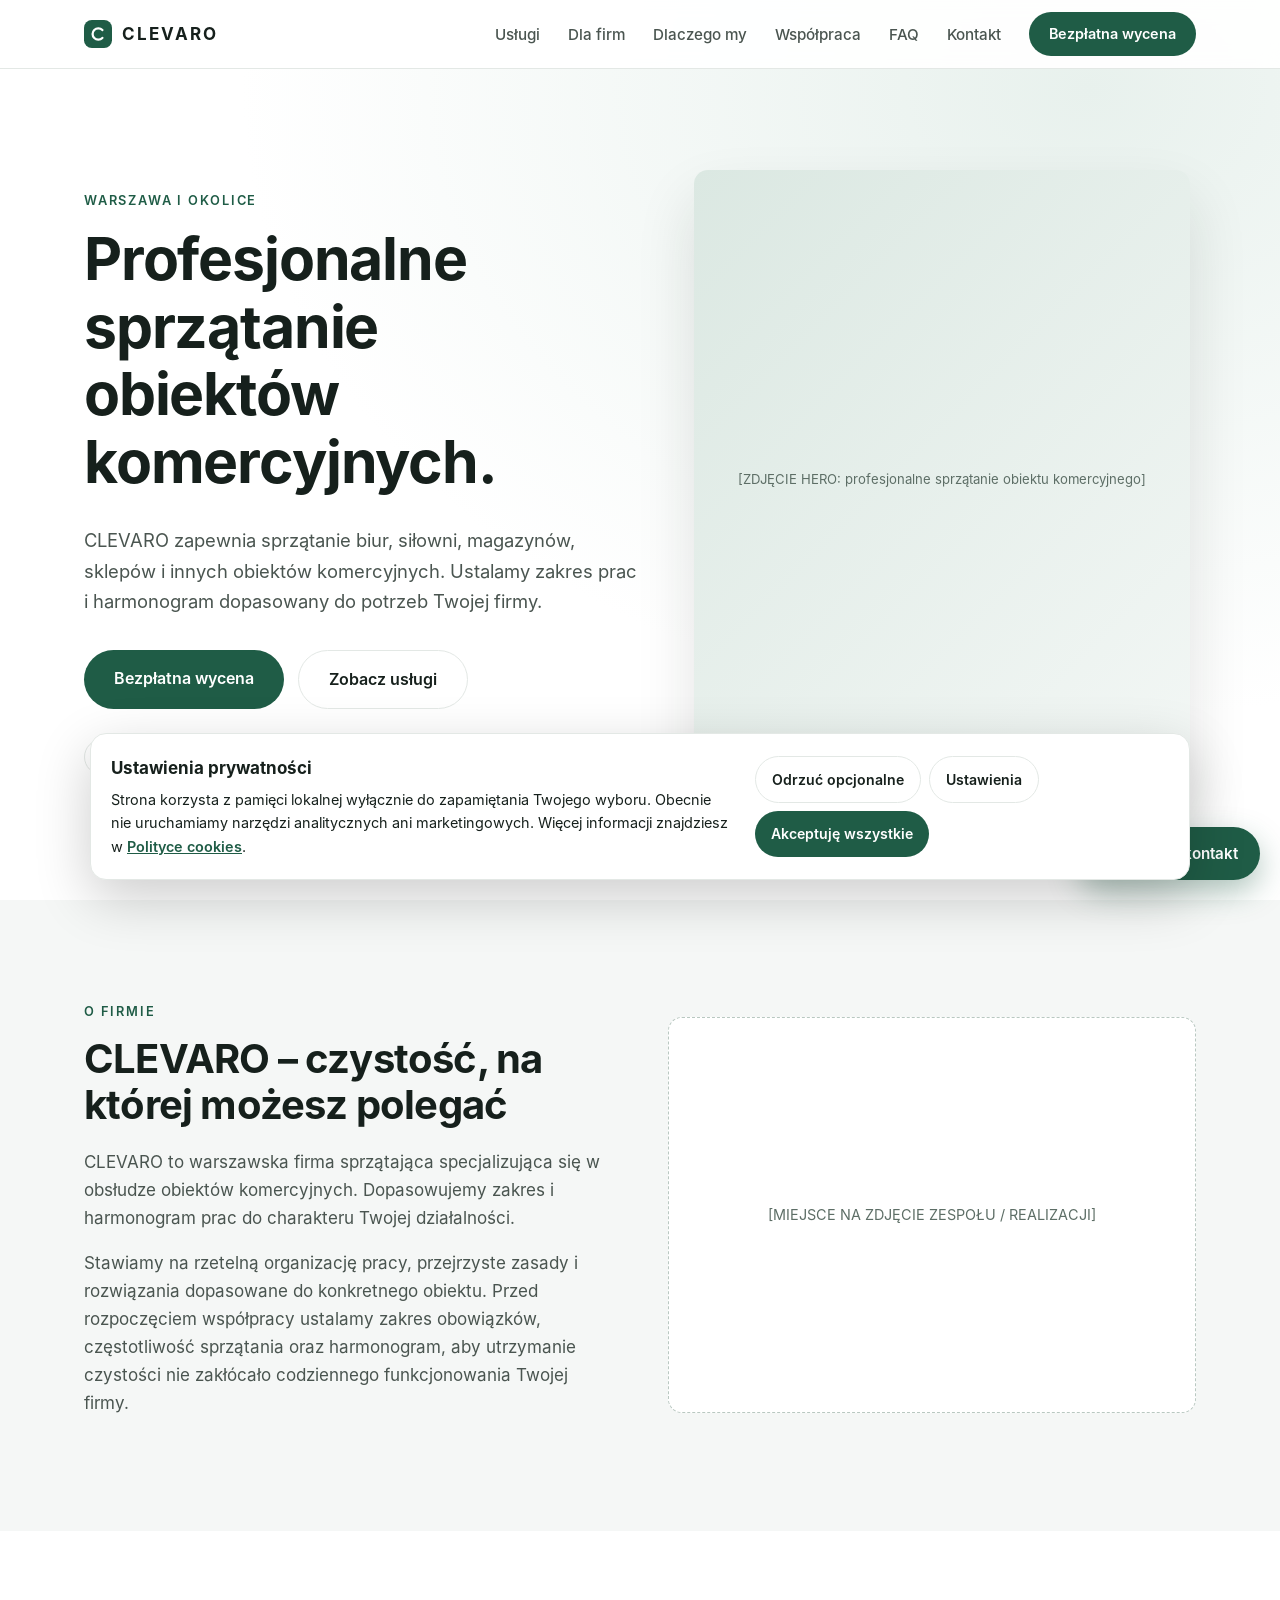
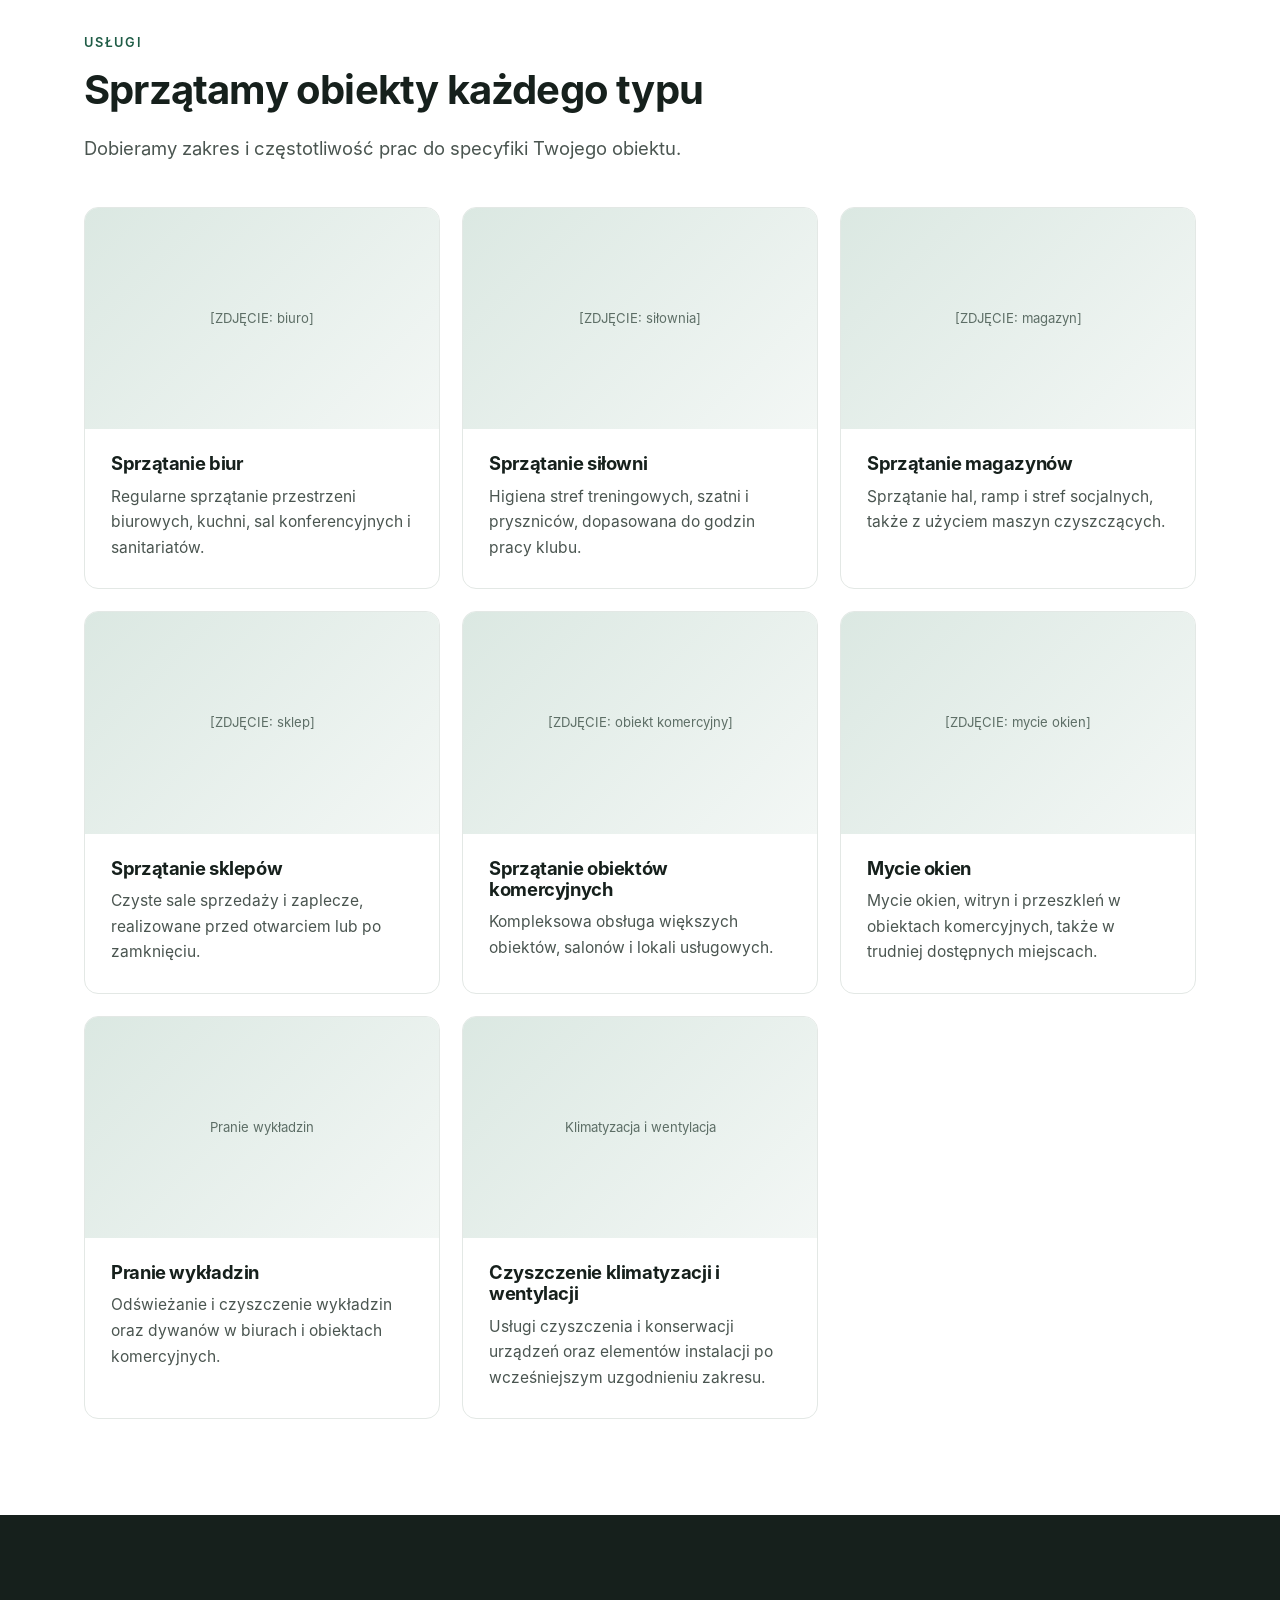
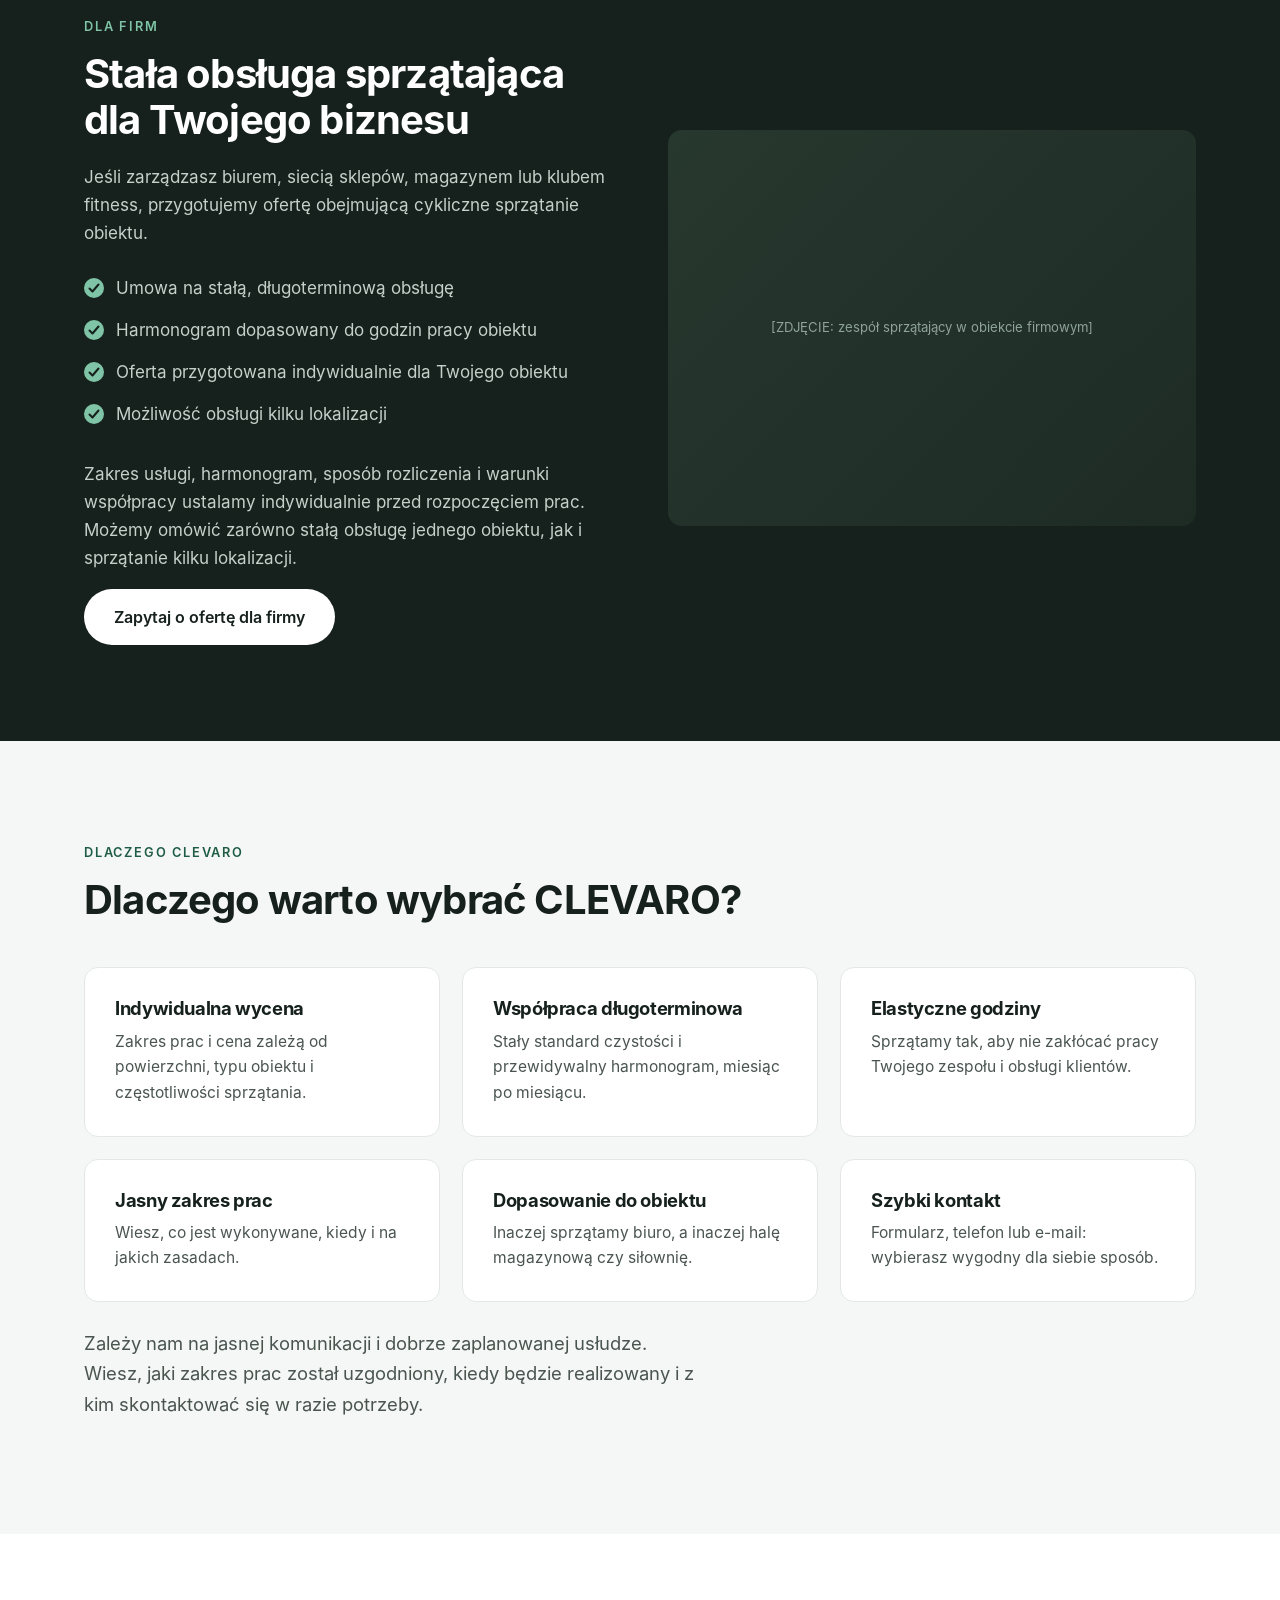
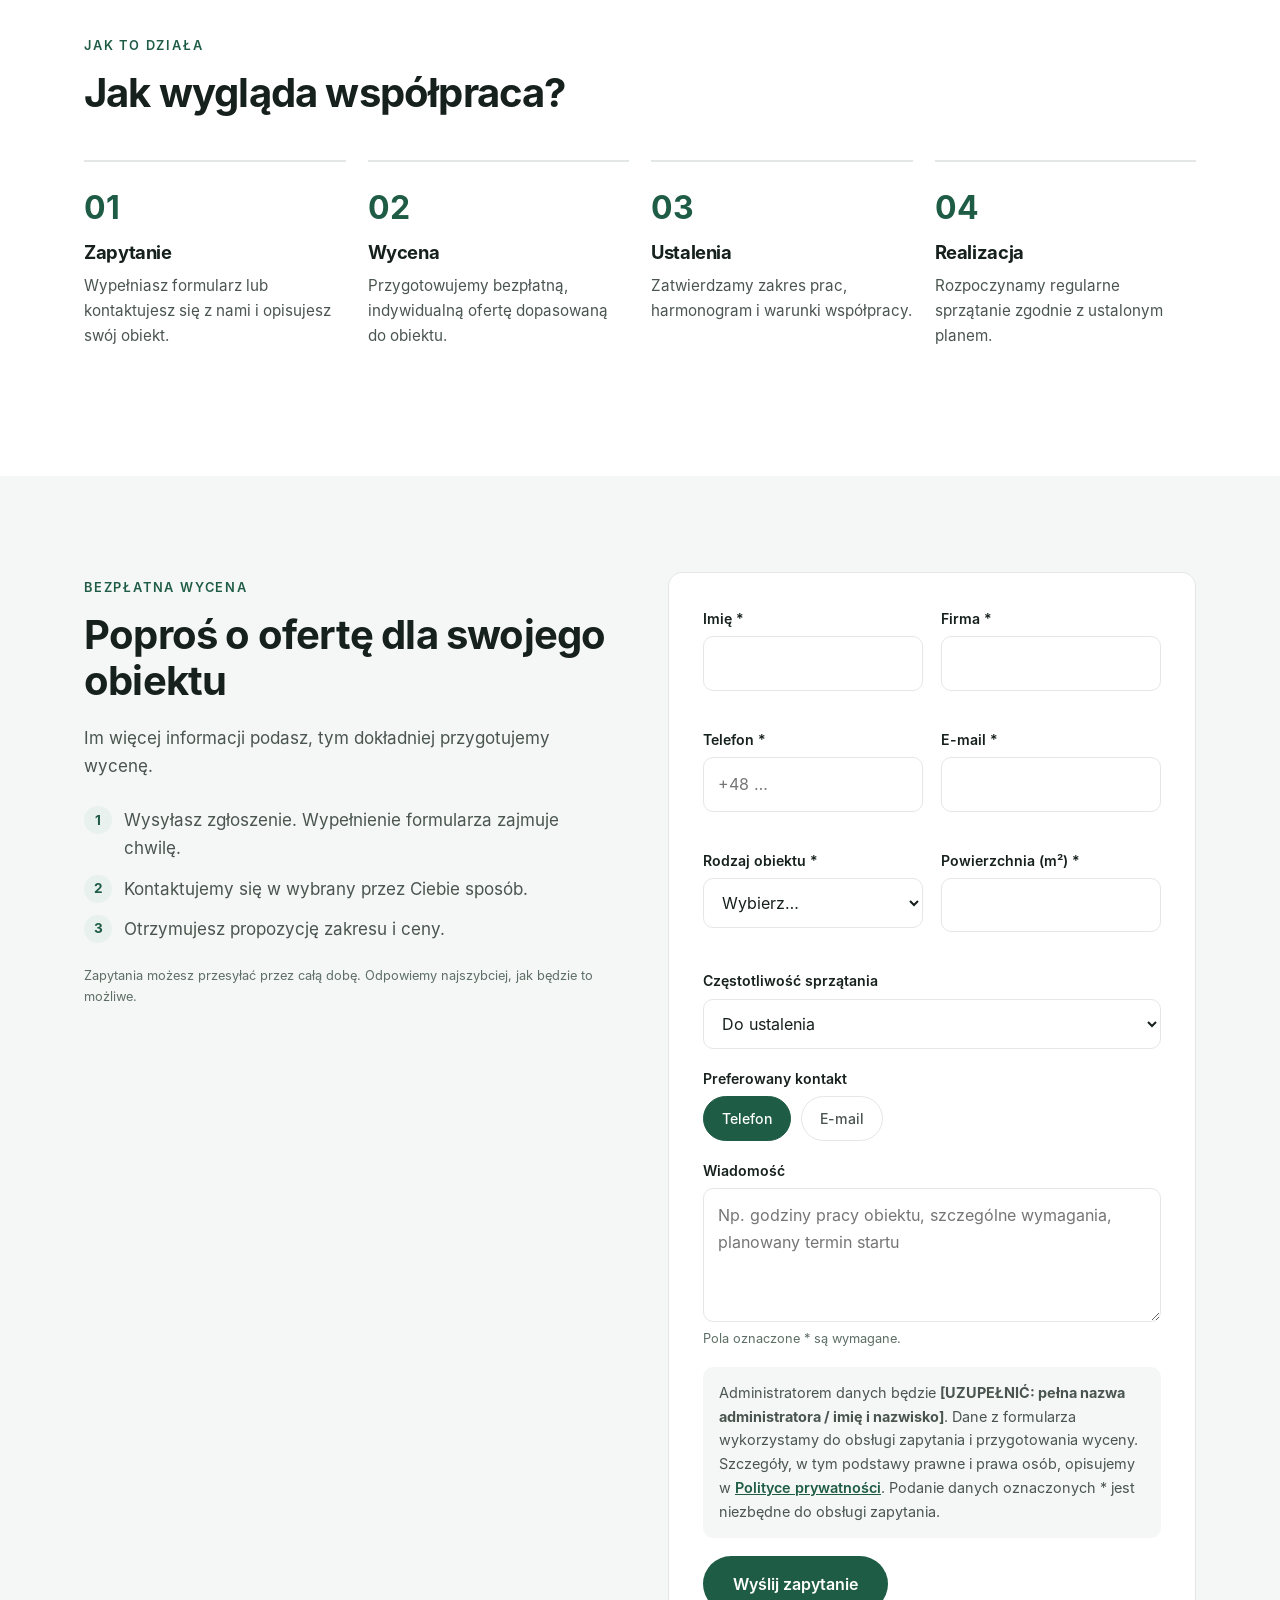
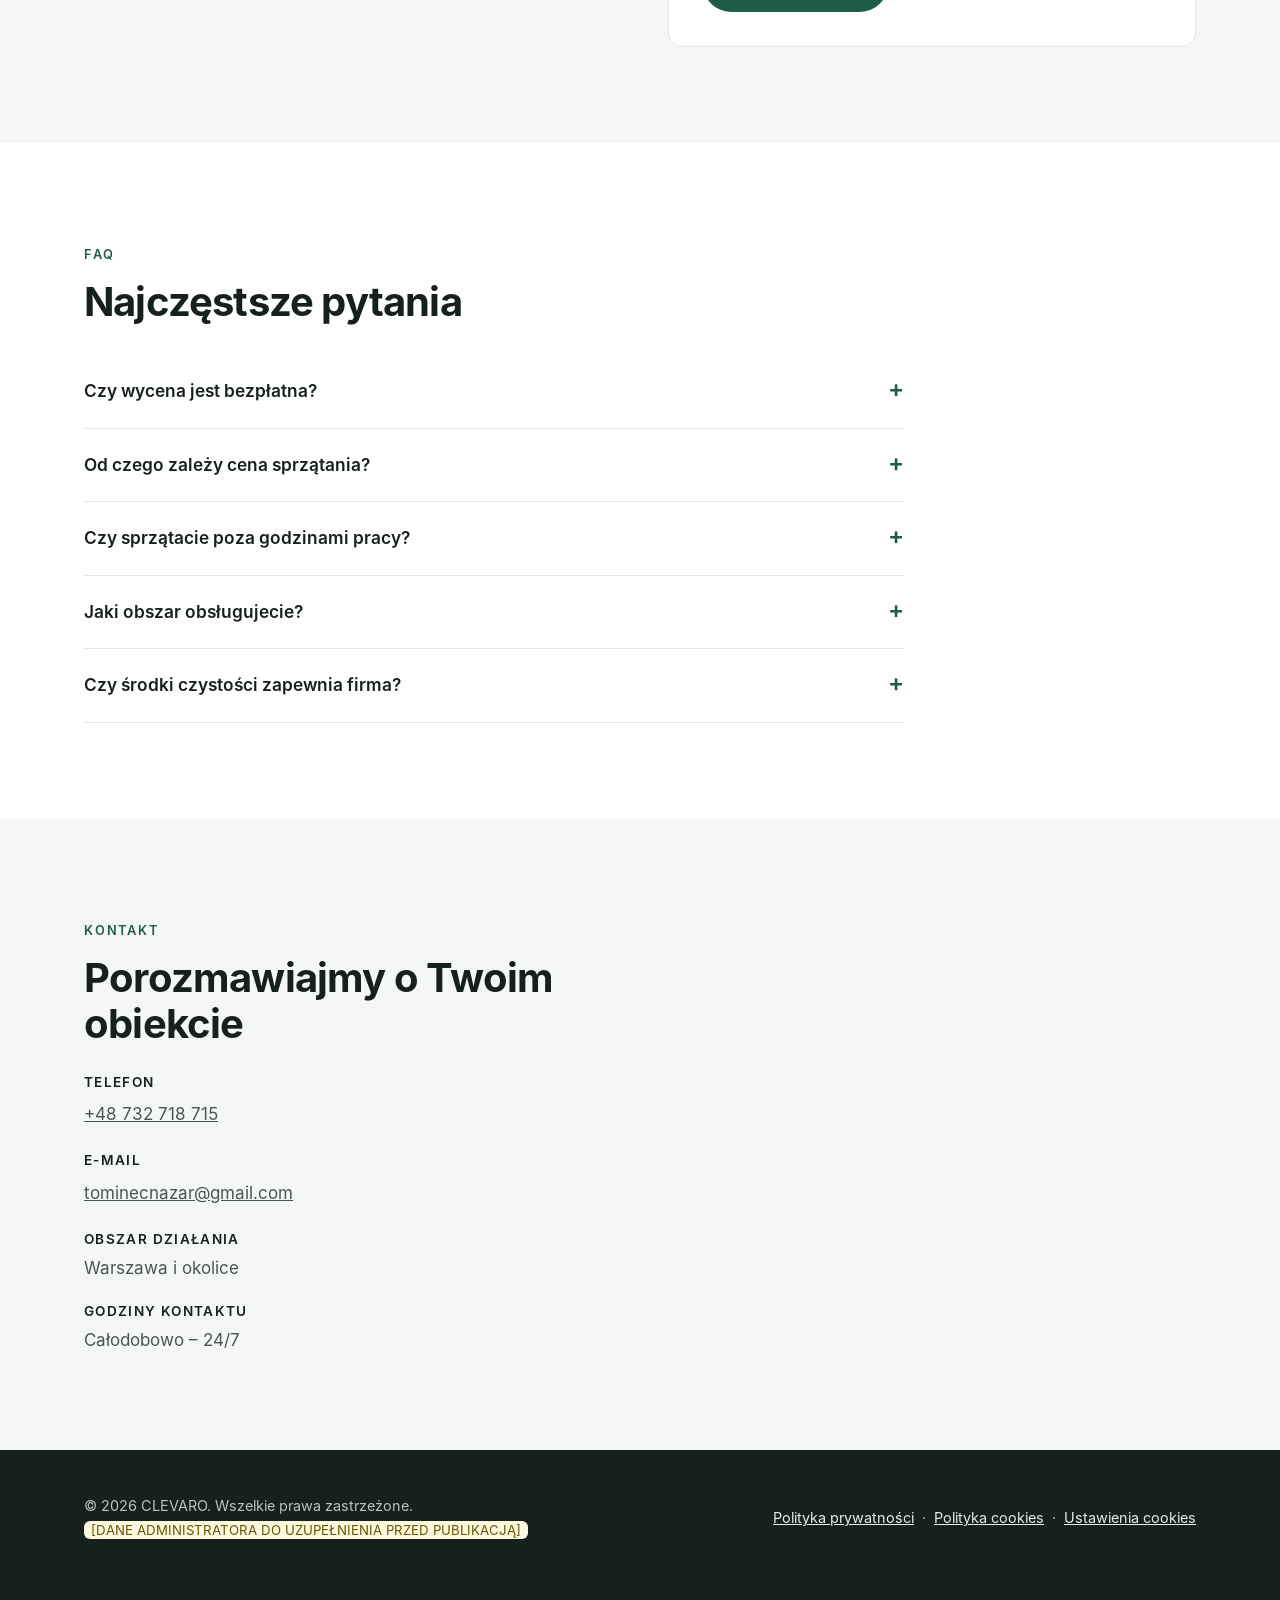
<file: public/index.html>
<!DOCTYPE html>
<html lang="pl">
<head>
<meta charset="utf-8">
<meta name="viewport" content="width=device-width, initial-scale=1, viewport-fit=cover">
<title>[PODGLĄD] CLEVARO – Profesjonalne sprzątanie obiektów komercyjnych | Warszawa</title>
<meta name="description" content="CLEVARO – profesjonalne sprzątanie biur, siłowni, magazynów, sklepów i obiektów komercyjnych w Warszawie. Poproś o bezpłatną wycenę.">
<link rel="stylesheet" href="style.css">
<meta name="theme-color" content="#1f5c46">
<link rel="icon" href="favicon.svg" type="image/svg+xml">
<meta property="og:type" content="website">
<meta property="og:title" content="CLEVARO – Profesjonalne sprzątanie obiektów komercyjnych">
<meta property="og:description" content="Sprzątanie biur, siłowni, magazynów, sklepów i obiektów komercyjnych w Warszawie. Bezpłatna wycena.">
<meta property="og:locale" content="pl_PL">
<!-- TODO: <link rel="canonical" href="https://TWOJA-DOMENA.pl/"> oraz og:url / og:image po uzyskaniu domeny -->
<script type="application/ld+json">{"@context":"https://schema.org","@type":"ProfessionalService","name":"CLEVARO","description":"Profesjonalne sprzątanie obiektów komercyjnych","telephone":"+48732718715","email":"tominecnazar@gmail.com","areaServed":"Warszawa i okolice","address":{"@type":"PostalAddress","addressLocality":"Warszawa","addressCountry":"PL"}}</script>
</head>
<body>
<header>
<div class="wrap nav">
<a href="#start" class="logo" aria-label="CLEVARO – strona główna">
<svg viewBox="0 0 32 32" fill="none" aria-hidden="true"><rect width="32" height="32" rx="9" fill="#1f5c46"/><path d="M21 11.5a6.5 6.5 0 1 0 0 9" stroke="#fff" stroke-width="2.6" stroke-linecap="round"/></svg>CLEVARO</a>
<button class="burger" aria-label="Menu" aria-expanded="false" aria-controls="menu"><span></span><span></span><span></span></button>
<nav aria-label="Główna nawigacja"><ul id="menu">
<li><a href="#uslugi">Usługi</a></li><li><a href="#dla-firm">Dla firm</a></li><li><a href="#zalety">Dlaczego my</a></li><li><a href="#etapy">Współpraca</a></li><li><a href="#faq">FAQ</a></li><li><a href="#kontakt">Kontakt</a></li>
<li><a href="#wycena" class="btn">Bezpłatna wycena</a></li></ul></nav>
</div>
</header>

<main>
<section class="hero" id="start">
<div class="wrap">
<div>
<span class="eyebrow rv">Warszawa i okolice</span>
<h1 class="rv">Profesjonalne sprzątanie obiektów komercyjnych.</h1>
<p class="lead rv">CLEVARO zapewnia sprzątanie biur, siłowni, magazynów, sklepów i innych obiektów komercyjnych. Ustalamy zakres prac i harmonogram dopasowany do potrzeb Twojej firmy.</p>
<div class="cta rv"><a href="#wycena" class="btn">Bezpłatna wycena</a><a href="#uslugi" class="btn ghost">Zobacz usługi</a></div>
<div class="tags rv"><span>Biura</span><span>Siłownie</span><span>Magazyny</span><span>Sklepy</span><span>Obiekty komercyjne</span></div>
</div>
<div class="photo rv" data-label="[ZDJĘCIE HERO: profesjonalne sprzątanie obiektu komercyjnego]"><img src="https://images.pexels.com/photos/33719777/pexels-photo-33719777.jpeg?cs=srgb&dl=pexels-zulfugarkarimov-33719777.jpg&fm=jpg" alt="Nowoczesny budynek biurowy ze szklaną elewacją" fetchpriority="high" decoding="async"></div>
</div>
</section>

<section id="o-nas" class="alt">
<div class="wrap split">
<div class="rv">
<span class="eyebrow">O firmie</span>
<h2>CLEVARO – czystość, na której możesz polegać</h2>
<p>CLEVARO to warszawska firma sprzątająca specjalizująca się w obsłudze obiektów komercyjnych. Dopasowujemy zakres i harmonogram prac do charakteru Twojej działalności.</p>
<p>Stawiamy na rzetelną organizację pracy, przejrzyste zasady i rozwiązania dopasowane do konkretnego obiektu. Przed rozpoczęciem współpracy ustalamy zakres obowiązków, częstotliwość sprzątania oraz harmonogram, aby utrzymanie czystości nie zakłócało codziennego funkcjonowania Twojej firmy.</p>
</div>
<div class="ph rv">[MIEJSCE NA ZDJĘCIE ZESPOŁU / REALIZACJI]</div>
</div>
</section>

<section id="uslugi">
<div class="wrap">
<span class="eyebrow">Usługi</span>
<h2 class="rv">Sprzątamy obiekty każdego typu</h2>
<p class="lead rv">Dobieramy zakres i częstotliwość prac do specyfiki Twojego obiektu.</p>
<div class="grid g3"><article class="card svc rv"><div class="photo" data-label="[ZDJĘCIE: biuro]"><img src="https://images.pexels.com/photos/33357392/pexels-photo-33357392.png?cs=srgb&dl=pexels-biravencrow-33357392.jpg&fm=jpg" alt="Pracownicy sprzątający przeszklone wejście do biura" loading="lazy" decoding="async"></div><div class="body"><h3>Sprzątanie biur</h3><p>Regularne sprzątanie przestrzeni biurowych, kuchni, sal konferencyjnych i sanitariatów.</p></div></article><article class="card svc rv"><div class="photo" data-label="[ZDJĘCIE: siłownia]"><img src="https://images.pexels.com/photos/7031705/pexels-photo-7031705.jpeg?cs=srgb&dl=pexels-artbovich-7031705.jpg&fm=jpg" alt="Nowoczesna siłownia z profesjonalnym wyposażeniem" loading="lazy" decoding="async"></div><div class="body"><h3>Sprzątanie siłowni</h3><p>Higiena stref treningowych, szatni i pryszniców, dopasowana do godzin pracy klubu.</p></div></article><article class="card svc rv"><div class="photo" data-label="[ZDJĘCIE: magazyn]"><img src="https://images.pexels.com/photos/209271/pexels-photo-209271.jpeg?cs=srgb&dl=pexels-pixabay-209271.jpg&fm=jpg" alt="Pracownica sprzątająca podłogę w magazynie" loading="lazy" decoding="async"></div><div class="body"><h3>Sprzątanie magazynów</h3><p>Sprzątanie hal, ramp i stref socjalnych, także z użyciem maszyn czyszczących.</p></div></article><article class="card svc rv"><div class="photo" data-label="[ZDJĘCIE: sklep]"><img src="https://images.pexels.com/photos/7451936/pexels-photo-7451936.jpeg?cs=srgb&dl=pexels-ian-panelo-7451936.jpg&fm=jpg" alt="Jasna alejka w nowoczesnym sklepie" loading="lazy" decoding="async"></div><div class="body"><h3>Sprzątanie sklepów</h3><p>Czyste sale sprzedaży i zaplecze, realizowane przed otwarciem lub po zamknięciu.</p></div></article><article class="card svc rv"><div class="photo" data-label="[ZDJĘCIE: obiekt komercyjny]"><img src="https://images.pexels.com/photos/7019306/pexels-photo-7019306.jpeg?cs=srgb&dl=pexels-cottonbro-7019306.jpg&fm=jpg" alt="Przestrzeń magazynowa z regałami i towarem" loading="lazy" decoding="async"></div><div class="body"><h3>Sprzątanie obiektów komercyjnych</h3><p>Kompleksowa obsługa większych obiektów, salonów i lokali usługowych.</p></div></article><article class="card svc rv"><div class="photo" data-label="[ZDJĘCIE: mycie okien]"><img src="https://images.pexels.com/photos/40797270/pexels-photo-40797270.jpeg?cs=srgb&dl=pexels-vikram-aditya-213772137-40797270.jpg&fm=jpg" alt="Pracownicy myjący szklaną elewację wysokiego budynku" loading="lazy" decoding="async"></div><div class="body"><h3>Mycie okien</h3><p>Mycie okien, witryn i przeszkleń w obiektach komercyjnych, także w trudniej dostępnych miejscach.</p></div></article><article class="card svc rv"><div class="photo" data-label="Pranie wykładzin"><img src="https://images.pexels.com/photos/4107284/pexels-photo-4107284.jpeg?cs=srgb&dl=pexels-cottonbro-4107284.jpg&fm=jpg" alt="Odkurzanie wykładziny dywanowej" loading="lazy" decoding="async"></div><div class="body"><h3>Pranie wykładzin</h3><p>Odświeżanie i czyszczenie wykładzin oraz dywanów w biurach i obiektach komercyjnych.</p></div></article><article class="card svc rv"><div class="photo" data-label="Klimatyzacja i wentylacja"><img src="https://images.pexels.com/photos/5463575/pexels-photo-5463575.jpeg?cs=srgb&dl=pexels-jose-andres-pacheco-cortes-3641213-5463575.jpg&fm=jpg" alt="Technik wykonujący przegląd urządzenia klimatyzacyjnego" loading="lazy" decoding="async"></div><div class="body"><h3>Czyszczenie klimatyzacji i wentylacji</h3><p>Usługi czyszczenia i konserwacji urządzeń oraz elementów instalacji po wcześniejszym uzgodnieniu zakresu.</p></div></article></div>
</div>
</section>

<section id="dla-firm" class="biz">
<div class="wrap split">
<div class="rv">
<span class="eyebrow">Dla firm</span>
<h2>Stała obsługa sprzątająca dla Twojego biznesu</h2>
<p>Jeśli zarządzasz biurem, siecią sklepów, magazynem lub klubem fitness, przygotujemy ofertę obejmującą cykliczne sprzątanie obiektu.</p>
<ul>
<li>Umowa na stałą, długoterminową obsługę</li>
<li>Harmonogram dopasowany do godzin pracy obiektu</li>
<li>Oferta przygotowana indywidualnie dla Twojego obiektu</li>
<li>Możliwość obsługi kilku lokalizacji</li>
</ul>
<p>Zakres usługi, harmonogram, sposób rozliczenia i warunki współpracy ustalamy indywidualnie przed rozpoczęciem prac. Możemy omówić zarówno stałą obsługę jednego obiektu, jak i sprzątanie kilku lokalizacji.</p>
<a href="#wycena" class="btn">Zapytaj o ofertę dla firmy</a>
</div>
<div class="photo rv" data-label="[ZDJĘCIE: zespół sprzątający w obiekcie firmowym]"><img src="https://images.pexels.com/photos/6195961/pexels-photo-6195961.jpeg?cs=srgb&dl=pexels-tima-miroshnichenko-6195961.jpg&fm=jpg" alt="Profesjonalny odkurzacz używany podczas sprzątania wnętrza" loading="lazy" decoding="async"></div>
</div>
</section>

<section id="zalety" class="alt">
<div class="wrap">
<span class="eyebrow">Dlaczego CLEVARO</span>
<h2 class="rv">Dlaczego warto wybrać CLEVARO?</h2>
<div class="grid g3"><article class="card rv"><h3>Indywidualna wycena</h3><p>Zakres prac i cena zależą od powierzchni, typu obiektu i częstotliwości sprzątania.</p></article><article class="card rv"><h3>Współpraca długoterminowa</h3><p>Stały standard czystości i przewidywalny harmonogram, miesiąc po miesiącu.</p></article><article class="card rv"><h3>Elastyczne godziny</h3><p>Sprzątamy tak, aby nie zakłócać pracy Twojego zespołu i obsługi klientów.</p></article><article class="card rv"><h3>Jasny zakres prac</h3><p>Wiesz, co jest wykonywane, kiedy i na jakich zasadach.</p></article><article class="card rv"><h3>Dopasowanie do obiektu</h3><p>Inaczej sprzątamy biuro, a inaczej halę magazynową czy siłownię.</p></article><article class="card rv"><h3>Szybki kontakt</h3><p>Formularz, telefon lub e-mail: wybierasz wygodny dla siebie sposób.</p></article></div>
<p class="lead mt-26">Zależy nam na jasnej komunikacji i dobrze zaplanowanej usłudze. Wiesz, jaki zakres prac został uzgodniony, kiedy będzie realizowany i z kim skontaktować się w razie potrzeby.</p>
</div>
</section>

<section id="etapy">
<div class="wrap">
<span class="eyebrow">Jak to działa</span>
<h2 class="rv">Jak wygląda współpraca?</h2>
<ol class="steps">
<li class="rv"><h3>Zapytanie</h3><p>Wypełniasz formularz lub kontaktujesz się z nami i opisujesz swój obiekt.</p></li>
<li class="rv"><h3>Wycena</h3><p>Przygotowujemy bezpłatną, indywidualną ofertę dopasowaną do obiektu.</p></li>
<li class="rv"><h3>Ustalenia</h3><p>Zatwierdzamy zakres prac, harmonogram i warunki współpracy.</p></li>
<li class="rv"><h3>Realizacja</h3><p>Rozpoczynamy regularne sprzątanie zgodnie z ustalonym planem.</p></li>
</ol>
</div>
</section>

<section id="wycena" class="alt">
<div class="wrap split top">
<div class="rv">
<span class="eyebrow">Bezpłatna wycena</span>
<h2>Poproś o ofertę dla swojego obiektu</h2>
<p>Im więcej informacji podasz, tym dokładniej przygotujemy wycenę.</p>
<ol class="after">
<li><b>1</b><span>Wysyłasz zgłoszenie. Wypełnienie formularza zajmuje chwilę.</span></li>
<li><b>2</b><span>Kontaktujemy się w wybrany przez Ciebie sposób.</span></li>
<li><b>3</b><span>Otrzymujesz propozycję zakresu i ceny.</span></li>
</ol>
<p class="hint mt-22">Zapytania możesz przesyłać przez całą dobę. Odpowiemy najszybciej, jak będzie to możliwe.</p>
</div>
<form id="quote" class="rv" name="quote" method="post" action="/.netlify/functions/submit-quote" novalidate>
<div class="hp" aria-hidden="true"><label for="website">Nie wypełniaj tego pola</label><input id="website" name="website" type="text" tabindex="-1" autocomplete="off"></div>
<div class="f"><label for="name">Imię *</label><input id="name" name="imie" autocomplete="given-name" required minlength="2" maxlength="80"><span class="err"></span></div>
<div class="f"><label for="company">Firma *</label><input id="company" name="firma" autocomplete="organization" required maxlength="120"><span class="err"></span></div>
<div class="f"><label for="phone">Telefon *</label><input id="phone" name="telefon" type="tel" autocomplete="tel" inputmode="tel" placeholder="+48 …" required maxlength="25"><span class="err"></span></div>
<div class="f"><label for="email">E-mail *</label><input id="email" name="email" type="email" autocomplete="email" required maxlength="120"><span class="err"></span></div>
<div class="f"><label for="type">Rodzaj obiektu *</label><select id="type" name="rodzaj" required><option value="">Wybierz…</option><option>Biuro</option><option>Siłownia</option><option>Magazyn</option><option>Sklep</option><option>Lokal usługowy</option><option>Inny obiekt komercyjny</option><option>Mycie okien</option></select><span class="err"></span></div>
<div class="f"><label for="area">Powierzchnia (m²) *</label><input id="area" name="powierzchnia" type="number" min="1" inputmode="numeric" required><span class="err"></span></div>
<div class="f full"><label for="freq">Częstotliwość sprzątania</label><select id="freq" name="czestotliwosc"><option value="">Do ustalenia</option><option>Jednorazowo</option><option>Codziennie</option><option>Kilka razy w tygodniu</option><option>Raz w tygodniu</option><option>Raz w miesiącu</option></select></div>
<div class="f full"><label id="cl">Preferowany kontakt</label><div class="chips" role="radiogroup" aria-labelledby="cl"><label><input type="radio" name="kontakt" value="telefon" checked><span>Telefon</span></label><label><input type="radio" name="kontakt" value="email"><span>E-mail</span></label></div></div>
<div class="f full"><label for="msg">Wiadomość</label><textarea id="msg" name="wiadomosc" rows="4" maxlength="1000" placeholder="Np. godziny pracy obiektu, szczególne wymagania, planowany termin startu"></textarea><span class="hint">Pola oznaczone * są wymagane.</span></div>
<div class="f full privacy-note"><p>Administratorem danych będzie <strong>[UZUPEŁNIĆ: pełna nazwa administratora / imię i nazwisko]</strong>. Dane z formularza wykorzystamy do obsługi zapytania i przygotowania wyceny. Szczegóły, w tym podstawy prawne i prawa osób, opisujemy w <a href="polityka-prywatnosci.html" target="_blank" rel="noopener">Polityce prywatności</a>. Podanie danych oznaczonych * jest niezbędne do obsługi zapytania.</p></div>
<div class="full"><button class="btn" type="submit">Wyślij zapytanie</button></div>
<div class="ok" role="status" aria-live="polite">Dziękujemy! Twoje zapytanie zostało wysłane. Skontaktujemy się z Tobą.</div>
<div class="fail" role="alert"></div>
</form>
</div>
</section>

<section id="faq">
<div class="wrap">
<span class="eyebrow">FAQ</span>
<h2 class="rv">Najczęstsze pytania</h2>
<div class="faq rv">
<details><summary>Czy wycena jest bezpłatna?</summary><p>Tak, przygotowanie wyceny jest bezpłatne i do niczego nie zobowiązuje.</p></details>
<details><summary>Od czego zależy cena sprzątania?</summary><p>Zależy m.in. od powierzchni, typu obiektu, częstotliwości sprzątania i zakresu prac.</p></details>
<details><summary>Czy sprzątacie poza godzinami pracy?</summary><p>Tak. Harmonogram możemy ustalić tak, aby prace odbywały się przed otwarciem obiektu, po jego zamknięciu lub w innych uzgodnionych godzinach.</p></details>
<details><summary>Jaki obszar obsługujecie?</summary><p>Obsługujemy Warszawę i okolice. Możliwość realizacji usługi poza Warszawą ustalamy indywidualnie na podstawie lokalizacji obiektu i zakresu zlecenia.</p></details>
<details><summary>Czy środki czystości zapewnia firma?</summary><p>Rodzaj środków czystości i sprzętu ustalamy przed rozpoczęciem współpracy. Dobieramy je do rodzaju powierzchni, specyfiki obiektu oraz uzgodnionego zakresu prac.</p></details>
</div>
</div>
</section>

<section id="kontakt" class="alt contact">
<div class="wrap split top">
<div class="rv">
<span class="eyebrow">Kontakt</span>
<h2>Porozmawiajmy o Twoim obiekcie</h2>
<dl>
<dt>Telefon</dt><dd><a href="tel:+48732718715">+48 732 718 715</a></dd>
<dt>E-mail</dt><dd><a href="mailto:tominecnazar@gmail.com">tominecnazar@gmail.com</a></dd>
<dt>Obszar działania</dt><dd>Warszawa i okolice</dd>
<dt>Godziny kontaktu</dt><dd>Całodobowo – 24/7</dd>
</dl>
</div>
</div>
</section>
</main>

<footer>
<div class="wrap">
<div>© <span id="yr"></span> CLEVARO. Wszelkie prawa zastrzeżone.<br><span class="todo">[DANE ADMINISTRATORA DO UZUPEŁNIENIA PRZED PUBLIKACJĄ]</span></div>
<div class="legal-links"><a href="polityka-prywatnosci.html">Polityka prywatności</a> · <a href="cookies.html">Polityka cookies</a> · <button type="button" class="link-button" id="open-cookie-settings">Ustawienia cookies</button></div>
</div>
</footer>

<div class="fab" id="fab">
<div class="fab-menu" id="fabmenu">
<a href="#wycena">Bezpłatna wycena</a>
<a href="tel:+48732718715">Zadzwoń: +48 732 718 715</a>
<a href="mailto:tominecnazar@gmail.com">Napisz e-mail</a>
</div>
<button class="fab-main" aria-expanded="false" aria-controls="fabmenu"><svg viewBox="0 0 24 24" fill="none" stroke="currentColor" stroke-width="2" stroke-linecap="round" stroke-linejoin="round" aria-hidden="true"><path d="M21 15a2 2 0 0 1-2 2H8l-5 4V5a2 2 0 0 1 2-2h14a2 2 0 0 1 2 2z"/></svg><span>Szybki kontakt</span></button>
</div>


<div class="cookie-banner" id="cookie-banner" role="dialog" aria-modal="false" aria-labelledby="cookie-title" hidden>
  <div class="cookie-copy">
    <strong id="cookie-title">Ustawienia prywatności</strong>
    <p>Strona korzysta z pamięci lokalnej wyłącznie do zapamiętania Twojego wyboru. Obecnie nie uruchamiamy narzędzi analitycznych ani marketingowych. Więcej informacji znajdziesz w <a href="cookies.html">Polityce cookies</a>.</p>
  </div>
  <div class="cookie-actions">
    <button type="button" class="btn ghost" id="cookie-reject">Odrzuć opcjonalne</button>
    <button type="button" class="btn ghost" id="cookie-settings">Ustawienia</button>
    <button type="button" class="btn" id="cookie-accept">Akceptuję wszystkie</button>
  </div>
</div>
<div class="cookie-modal" id="cookie-modal" hidden>
  <div class="cookie-panel" role="dialog" aria-modal="true" aria-labelledby="cookie-modal-title">
    <button type="button" class="cookie-close" id="cookie-close" aria-label="Zamknij">×</button>
    <h2 id="cookie-modal-title">Preferencje prywatności</h2>
    <p>Niezbędna pamięć lokalna jest zawsze aktywna, ponieważ zapisuje wybrany wariant ustawień. Opcjonalne narzędzia nie są obecnie zainstalowane.</p>
    <div class="cookie-choice"><div><strong>Niezbędne</strong><small>Zapamiętanie ustawień prywatności.</small></div><span class="always-on">Zawsze aktywne</span></div>
    <div class="cookie-choice"><div><strong>Analityczne</strong><small>Pomiar odwiedzin i korzystania ze strony.</small></div><input type="checkbox" id="cookie-analytics" disabled aria-label="Analityczne — obecnie niedostępne"></div>
    <div class="cookie-choice"><div><strong>Marketingowe</strong><small>Personalizacja reklam i śledzenie kampanii.</small></div><input type="checkbox" id="cookie-marketing" disabled aria-label="Marketingowe — obecnie niedostępne"></div>
    <p class="cookie-muted">Analityka i marketing są wyłączone, ponieważ nie zostały jeszcze wdrożone. Jeśli dodamy takie narzędzia, ustawienia zostaną rozszerzone i zgoda będzie zbierana przed ich uruchomieniem.</p>
    <div class="cookie-actions"><button type="button" class="btn ghost" id="cookie-modal-reject">Odrzuć opcjonalne</button><button type="button" class="btn" id="cookie-save">Zapisz wybór</button></div>
  </div>
</div>
<script src="script.js"></script>
</body>
</html>
</file>
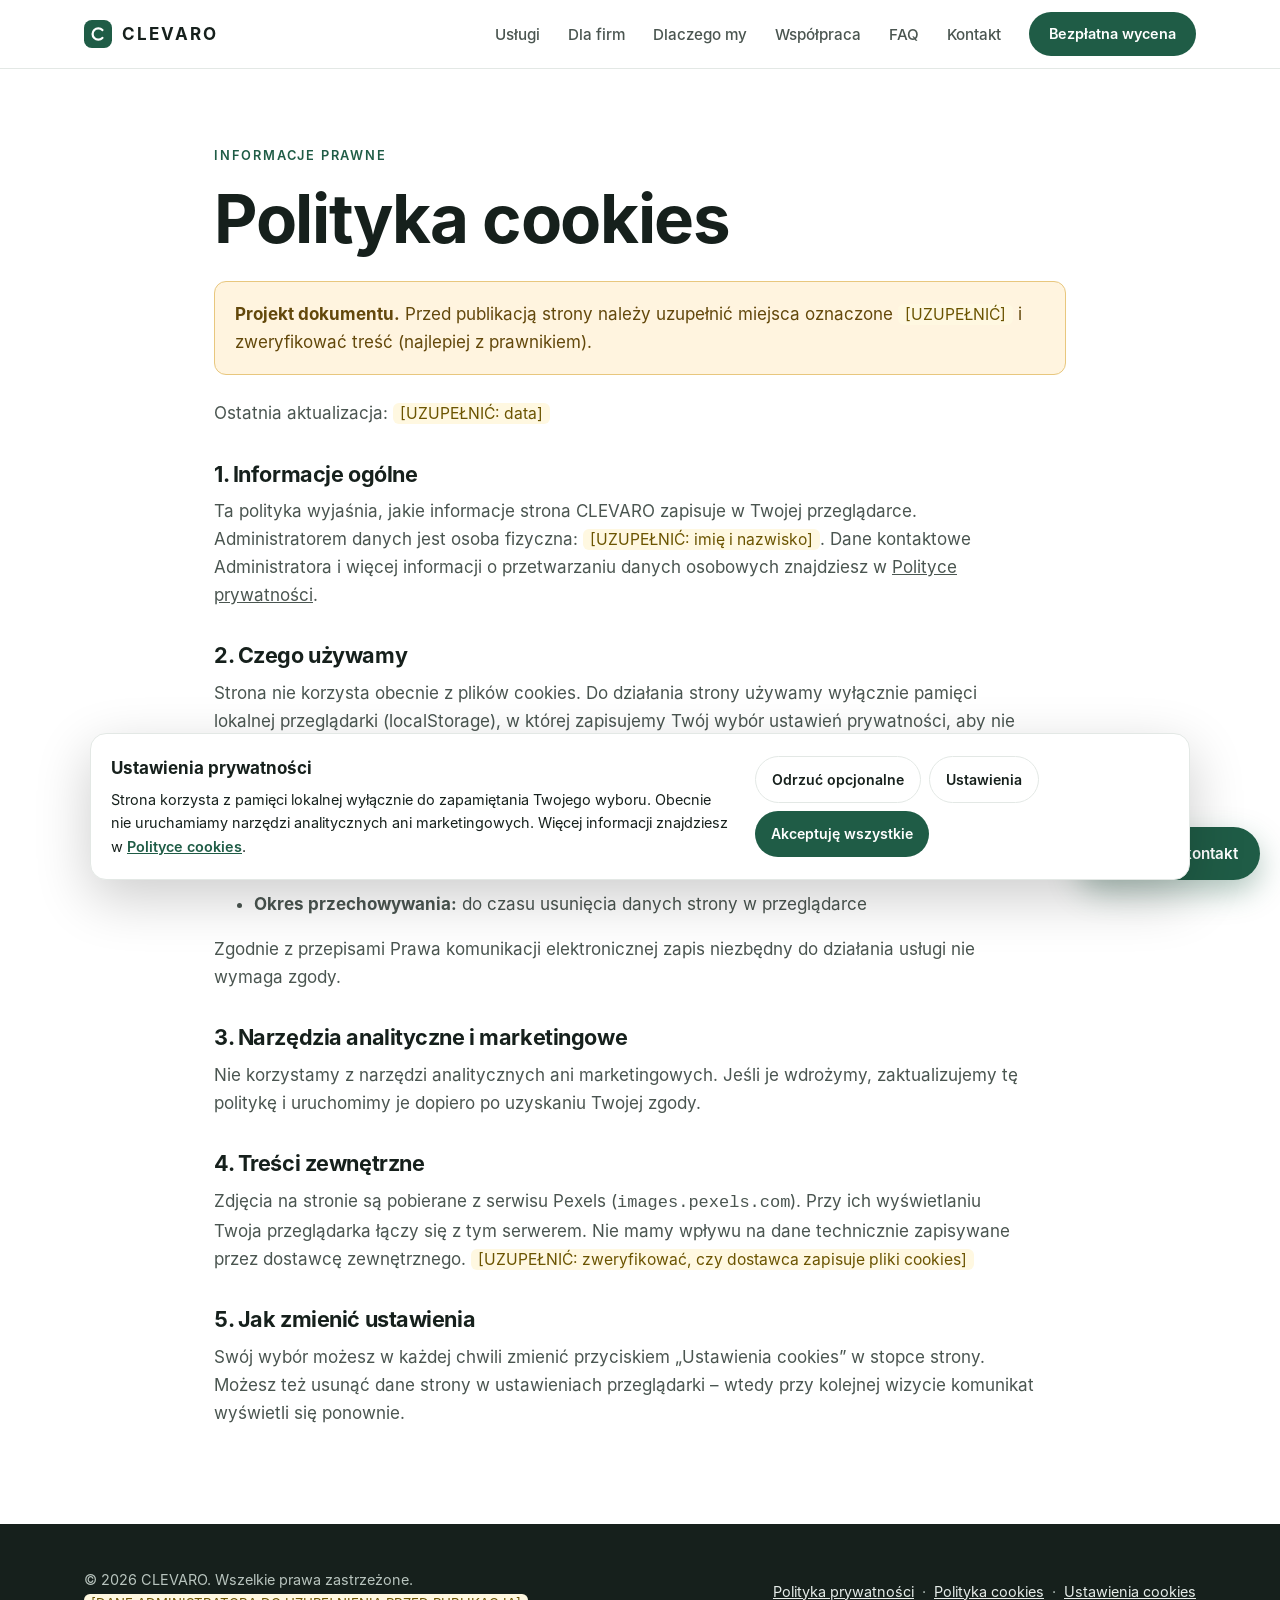
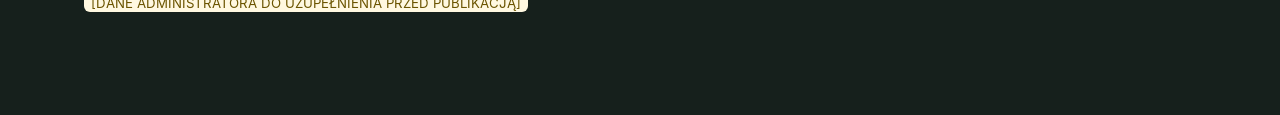
<file: public/cookies.html>
<!DOCTYPE html>
<html lang="pl">
<head>
<meta charset="utf-8">
<meta name="viewport" content="width=device-width, initial-scale=1, viewport-fit=cover">
<title>Polityka cookies | CLEVARO</title>
<meta name="description" content="Polityka cookies strony CLEVARO – jakie informacje zapisujemy w Twojej przeglądarce.">
<link rel="stylesheet" href="style.css">
<meta name="theme-color" content="#1f5c46">
<link rel="icon" href="favicon.svg" type="image/svg+xml">
</head>
<body>
<header>
<div class="wrap nav">
<a href="index.html" class="logo" aria-label="CLEVARO – strona główna">
<svg viewBox="0 0 32 32" fill="none" aria-hidden="true"><rect width="32" height="32" rx="9" fill="#1f5c46"/><path d="M21 11.5a6.5 6.5 0 1 0 0 9" stroke="#fff" stroke-width="2.6" stroke-linecap="round"/></svg>CLEVARO</a>
<button class="burger" aria-label="Menu" aria-expanded="false" aria-controls="menu"><span></span><span></span><span></span></button>
<nav aria-label="Główna nawigacja"><ul id="menu">
<li><a href="index.html#uslugi">Usługi</a></li><li><a href="index.html#dla-firm">Dla firm</a></li><li><a href="index.html#zalety">Dlaczego my</a></li><li><a href="index.html#etapy">Współpraca</a></li><li><a href="index.html#faq">FAQ</a></li><li><a href="index.html#kontakt">Kontakt</a></li>
<li><a href="index.html#wycena" class="btn">Bezpłatna wycena</a></li></ul></nav>
</div>
</header>

<main>
<section class="legal-page">
<div class="wrap">
<span class="eyebrow">Informacje prawne</span>
<h1>Polityka cookies</h1>
<div class="draft-warning" role="note"><strong>Projekt dokumentu.</strong> Przed publikacją strony należy uzupełnić miejsca oznaczone <span class="todo">[UZUPEŁNIĆ]</span> i zweryfikować treść (najlepiej z prawnikiem).</div>
<p>Ostatnia aktualizacja: <span class="todo">[UZUPEŁNIĆ: data]</span></p>

<h2>1. Informacje ogólne</h2>
<p>Ta polityka wyjaśnia, jakie informacje strona CLEVARO zapisuje w Twojej przeglądarce. Administratorem danych jest osoba fizyczna: <span class="todo">[UZUPEŁNIĆ: imię i nazwisko]</span>. Dane kontaktowe Administratora i więcej informacji o przetwarzaniu danych osobowych znajdziesz w <a href="polityka-prywatnosci.html">Polityce prywatności</a>.</p>

<h2>2. Czego używamy</h2>
<p>Strona nie korzysta obecnie z plików cookies. Do działania strony używamy wyłącznie pamięci lokalnej przeglądarki (localStorage), w której zapisujemy Twój wybór ustawień prywatności, aby nie wyświetlać ponownie komunikatu przy każdej wizycie.</p>
<ul>
<li><strong>Nazwa:</strong> <code>clevaro-privacy-choice-v1</code></li>
<li><strong>Rodzaj:</strong> niezbędne</li>
<li><strong>Zawartość:</strong> wybrany wariant ustawień i data jego zapisania</li>
<li><strong>Okres przechowywania:</strong> do czasu usunięcia danych strony w przeglądarce</li>
</ul>
<p>Zgodnie z przepisami Prawa komunikacji elektronicznej zapis niezbędny do działania usługi nie wymaga zgody.</p>

<h2>3. Narzędzia analityczne i marketingowe</h2>
<p>Nie korzystamy z narzędzi analitycznych ani marketingowych. Jeśli je wdrożymy, zaktualizujemy tę politykę i uruchomimy je dopiero po uzyskaniu Twojej zgody.</p>

<h2>4. Treści zewnętrzne</h2>
<p>Zdjęcia na stronie są pobierane z serwisu Pexels (<code>images.pexels.com</code>). Przy ich wyświetlaniu Twoja przeglądarka łączy się z tym serwerem. Nie mamy wpływu na dane technicznie zapisywane przez dostawcę zewnętrznego. <span class="todo">[UZUPEŁNIĆ: zweryfikować, czy dostawca zapisuje pliki cookies]</span></p>

<h2>5. Jak zmienić ustawienia</h2>
<p>Swój wybór możesz w każdej chwili zmienić przyciskiem „Ustawienia cookies” w stopce strony. Możesz też usunąć dane strony w ustawieniach przeglądarki – wtedy przy kolejnej wizycie komunikat wyświetli się ponownie.</p>
</div>
</section>
</main>

<footer>
<div class="wrap">
<div>© <span id="yr"></span> CLEVARO. Wszelkie prawa zastrzeżone.<br><span class="todo">[DANE ADMINISTRATORA DO UZUPEŁNIENIA PRZED PUBLIKACJĄ]</span></div>
<div class="legal-links"><a href="polityka-prywatnosci.html">Polityka prywatności</a> · <a href="cookies.html">Polityka cookies</a> · <button type="button" class="link-button" id="open-cookie-settings">Ustawienia cookies</button></div>
</div>
</footer>

<div class="fab" id="fab">
<div class="fab-menu" id="fabmenu">
<a href="index.html#wycena">Bezpłatna wycena</a>
<a href="tel:+48732718715">Zadzwoń: +48 732 718 715</a>
<a href="mailto:tominecnazar@gmail.com">Napisz e-mail</a>
</div>
<button class="fab-main" aria-expanded="false" aria-controls="fabmenu"><svg viewBox="0 0 24 24" fill="none" stroke="currentColor" stroke-width="2" stroke-linecap="round" stroke-linejoin="round" aria-hidden="true"><path d="M21 15a2 2 0 0 1-2 2H8l-5 4V5a2 2 0 0 1 2-2h14a2 2 0 0 1 2 2z"/></svg><span>Szybki kontakt</span></button>
</div>

<div class="cookie-banner" id="cookie-banner" role="dialog" aria-modal="false" aria-labelledby="cookie-title" hidden>
  <div class="cookie-copy">
    <strong id="cookie-title">Ustawienia prywatności</strong>
    <p>Strona korzysta z pamięci lokalnej wyłącznie do zapamiętania Twojego wyboru. Obecnie nie uruchamiamy narzędzi analitycznych ani marketingowych. Więcej informacji znajdziesz w <a href="cookies.html">Polityce cookies</a>.</p>
  </div>
  <div class="cookie-actions">
    <button type="button" class="btn ghost" id="cookie-reject">Odrzuć opcjonalne</button>
    <button type="button" class="btn ghost" id="cookie-settings">Ustawienia</button>
    <button type="button" class="btn" id="cookie-accept">Akceptuję wszystkie</button>
  </div>
</div>
<div class="cookie-modal" id="cookie-modal" hidden>
  <div class="cookie-panel" role="dialog" aria-modal="true" aria-labelledby="cookie-modal-title">
    <button type="button" class="cookie-close" id="cookie-close" aria-label="Zamknij">×</button>
    <h2 id="cookie-modal-title">Preferencje prywatności</h2>
    <p>Niezbędna pamięć lokalna jest zawsze aktywna, ponieważ zapisuje wybrany wariant ustawień. Opcjonalne narzędzia nie są obecnie zainstalowane.</p>
    <div class="cookie-choice"><div><strong>Niezbędne</strong><small>Zapamiętanie ustawień prywatności.</small></div><span class="always-on">Zawsze aktywne</span></div>
    <div class="cookie-choice"><div><strong>Analityczne</strong><small>Pomiar odwiedzin i korzystania ze strony.</small></div><input type="checkbox" id="cookie-analytics" disabled aria-label="Analityczne — obecnie niedostępne"></div>
    <div class="cookie-choice"><div><strong>Marketingowe</strong><small>Personalizacja reklam i śledzenie kampanii.</small></div><input type="checkbox" id="cookie-marketing" disabled aria-label="Marketingowe — obecnie niedostępne"></div>
    <p class="cookie-muted">Analityka i marketing są wyłączone, ponieważ nie zostały jeszcze wdrożone. Jeśli dodamy takie narzędzia, ustawienia zostaną rozszerzone i zgoda będzie zbierana przed ich uruchomieniem.</p>
    <div class="cookie-actions"><button type="button" class="btn ghost" id="cookie-modal-reject">Odrzuć opcjonalne</button><button type="button" class="btn" id="cookie-save">Zapisz wybór</button></div>
  </div>
</div>
<script src="script.js"></script>
</body>
</html>
</file>
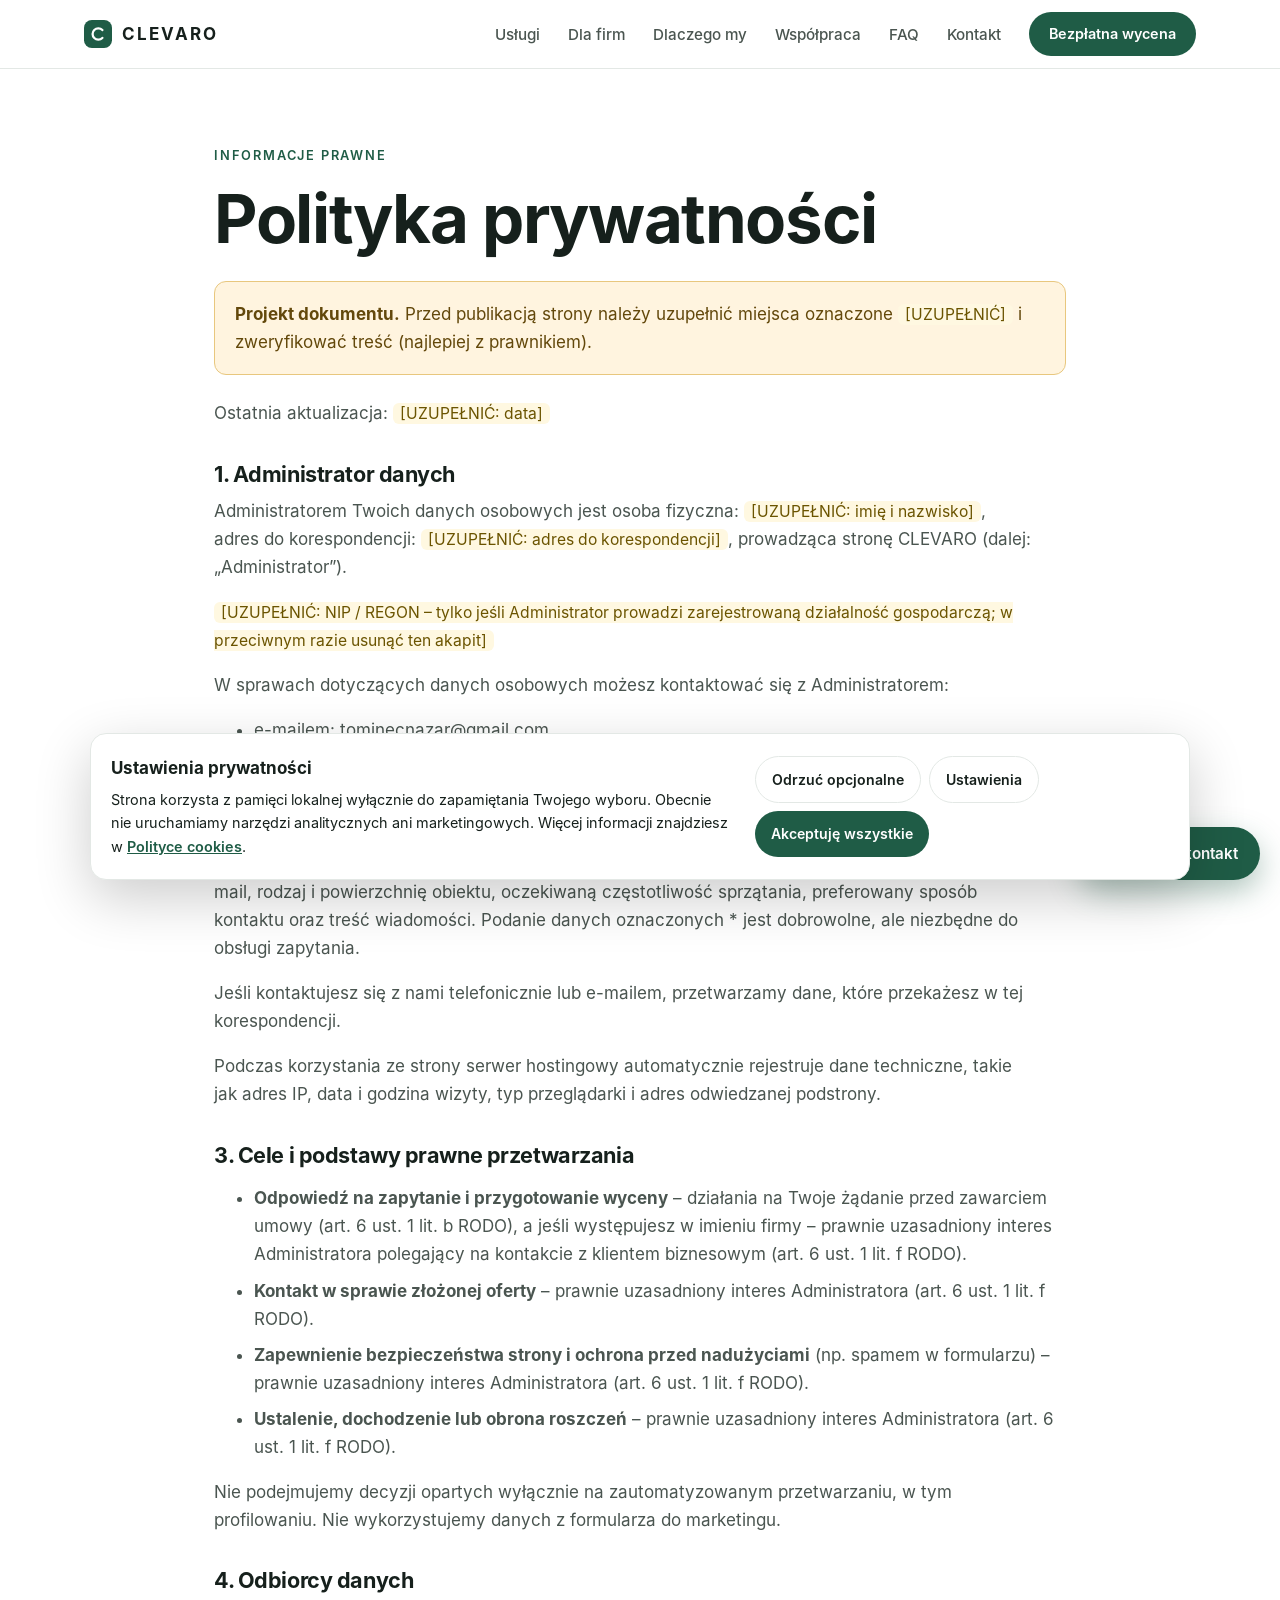
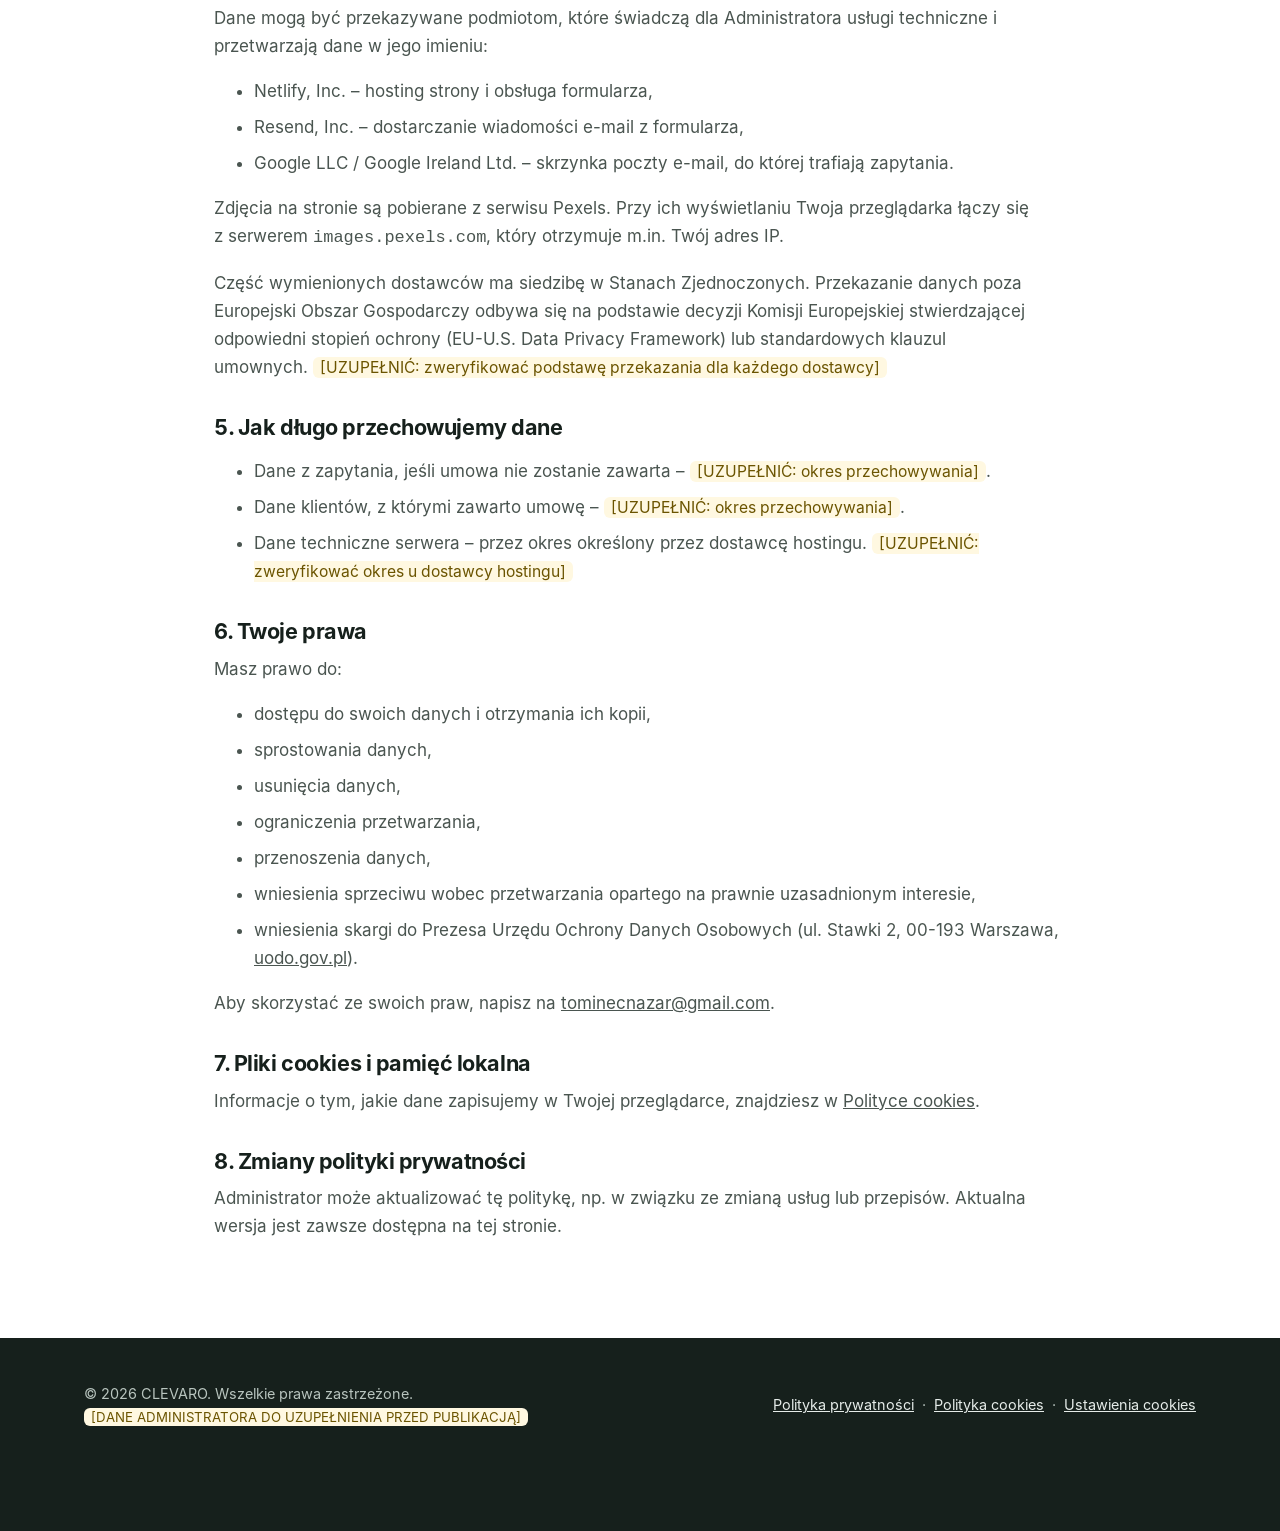
<file: public/polityka-prywatnosci.html>
<!DOCTYPE html>
<html lang="pl">
<head>
<meta charset="utf-8">
<meta name="viewport" content="width=device-width, initial-scale=1, viewport-fit=cover">
<title>Polityka prywatności | CLEVARO</title>
<meta name="description" content="Polityka prywatności strony CLEVARO – jakie dane przetwarzamy, w jakim celu i jakie masz prawa.">
<link rel="stylesheet" href="style.css">
<meta name="theme-color" content="#1f5c46">
<link rel="icon" href="favicon.svg" type="image/svg+xml">
</head>
<body>
<header>
<div class="wrap nav">
<a href="index.html" class="logo" aria-label="CLEVARO – strona główna">
<svg viewBox="0 0 32 32" fill="none" aria-hidden="true"><rect width="32" height="32" rx="9" fill="#1f5c46"/><path d="M21 11.5a6.5 6.5 0 1 0 0 9" stroke="#fff" stroke-width="2.6" stroke-linecap="round"/></svg>CLEVARO</a>
<button class="burger" aria-label="Menu" aria-expanded="false" aria-controls="menu"><span></span><span></span><span></span></button>
<nav aria-label="Główna nawigacja"><ul id="menu">
<li><a href="index.html#uslugi">Usługi</a></li><li><a href="index.html#dla-firm">Dla firm</a></li><li><a href="index.html#zalety">Dlaczego my</a></li><li><a href="index.html#etapy">Współpraca</a></li><li><a href="index.html#faq">FAQ</a></li><li><a href="index.html#kontakt">Kontakt</a></li>
<li><a href="index.html#wycena" class="btn">Bezpłatna wycena</a></li></ul></nav>
</div>
</header>

<main>
<section class="legal-page">
<div class="wrap">
<span class="eyebrow">Informacje prawne</span>
<h1>Polityka prywatności</h1>
<div class="draft-warning" role="note"><strong>Projekt dokumentu.</strong> Przed publikacją strony należy uzupełnić miejsca oznaczone <span class="todo">[UZUPEŁNIĆ]</span> i zweryfikować treść (najlepiej z prawnikiem).</div>
<p>Ostatnia aktualizacja: <span class="todo">[UZUPEŁNIĆ: data]</span></p>

<h2>1. Administrator danych</h2>
<p>Administratorem Twoich danych osobowych jest osoba fizyczna: <span class="todo">[UZUPEŁNIĆ: imię i nazwisko]</span>, adres do korespondencji: <span class="todo">[UZUPEŁNIĆ: adres do korespondencji]</span>, prowadząca stronę CLEVARO (dalej: „Administrator”).</p>
<p><span class="todo">[UZUPEŁNIĆ: NIP / REGON – tylko jeśli Administrator prowadzi zarejestrowaną działalność gospodarczą; w przeciwnym razie usunąć ten akapit]</span></p>
<p>W sprawach dotyczących danych osobowych możesz kontaktować się z Administratorem:</p>
<ul>
<li>e-mailem: <a href="mailto:tominecnazar@gmail.com">tominecnazar@gmail.com</a>,</li>
<li>telefonicznie: <a href="tel:+48732718715">+48 732 718 715</a>.</li>
</ul>

<h2>2. Jakie dane przetwarzamy</h2>
<p>Za pomocą formularza „Bezpłatna wycena” zbieramy: imię, nazwę firmy, numer telefonu, adres e-mail, rodzaj i powierzchnię obiektu, oczekiwaną częstotliwość sprzątania, preferowany sposób kontaktu oraz treść wiadomości. Podanie danych oznaczonych * jest dobrowolne, ale niezbędne do obsługi zapytania.</p>
<p>Jeśli kontaktujesz się z nami telefonicznie lub e-mailem, przetwarzamy dane, które przekażesz w tej korespondencji.</p>
<p>Podczas korzystania ze strony serwer hostingowy automatycznie rejestruje dane techniczne, takie jak adres IP, data i godzina wizyty, typ przeglądarki i adres odwiedzanej podstrony.</p>

<h2>3. Cele i podstawy prawne przetwarzania</h2>
<ul>
<li><strong>Odpowiedź na zapytanie i przygotowanie wyceny</strong> – działania na Twoje żądanie przed zawarciem umowy (art. 6 ust. 1 lit. b RODO), a jeśli występujesz w imieniu firmy – prawnie uzasadniony interes Administratora polegający na kontakcie z klientem biznesowym (art. 6 ust. 1 lit. f RODO).</li>
<li><strong>Kontakt w sprawie złożonej oferty</strong> – prawnie uzasadniony interes Administratora (art. 6 ust. 1 lit. f RODO).</li>
<li><strong>Zapewnienie bezpieczeństwa strony i ochrona przed nadużyciami</strong> (np. spamem w formularzu) – prawnie uzasadniony interes Administratora (art. 6 ust. 1 lit. f RODO).</li>
<li><strong>Ustalenie, dochodzenie lub obrona roszczeń</strong> – prawnie uzasadniony interes Administratora (art. 6 ust. 1 lit. f RODO).</li>
</ul>
<p>Nie podejmujemy decyzji opartych wyłącznie na zautomatyzowanym przetwarzaniu, w tym profilowaniu. Nie wykorzystujemy danych z formularza do marketingu.</p>

<h2>4. Odbiorcy danych</h2>
<p>Dane mogą być przekazywane podmiotom, które świadczą dla Administratora usługi techniczne i przetwarzają dane w jego imieniu:</p>
<ul>
<li>Netlify, Inc. – hosting strony i obsługa formularza,</li>
<li>Resend, Inc. – dostarczanie wiadomości e-mail z formularza,</li>
<li>Google LLC / Google Ireland Ltd. – skrzynka poczty e-mail, do której trafiają zapytania.</li>
</ul>
<p>Zdjęcia na stronie są pobierane z serwisu Pexels. Przy ich wyświetlaniu Twoja przeglądarka łączy się z serwerem <code>images.pexels.com</code>, który otrzymuje m.in. Twój adres IP.</p>
<p>Część wymienionych dostawców ma siedzibę w Stanach Zjednoczonych. Przekazanie danych poza Europejski Obszar Gospodarczy odbywa się na podstawie decyzji Komisji Europejskiej stwierdzającej odpowiedni stopień ochrony (EU-U.S. Data Privacy Framework) lub standardowych klauzul umownych. <span class="todo">[UZUPEŁNIĆ: zweryfikować podstawę przekazania dla każdego dostawcy]</span></p>

<h2>5. Jak długo przechowujemy dane</h2>
<ul>
<li>Dane z zapytania, jeśli umowa nie zostanie zawarta – <span class="todo">[UZUPEŁNIĆ: okres przechowywania]</span>.</li>
<li>Dane klientów, z którymi zawarto umowę – <span class="todo">[UZUPEŁNIĆ: okres przechowywania]</span>.</li>
<li>Dane techniczne serwera – przez okres określony przez dostawcę hostingu. <span class="todo">[UZUPEŁNIĆ: zweryfikować okres u dostawcy hostingu]</span></li>
</ul>

<h2>6. Twoje prawa</h2>
<p>Masz prawo do:</p>
<ul>
<li>dostępu do swoich danych i otrzymania ich kopii,</li>
<li>sprostowania danych,</li>
<li>usunięcia danych,</li>
<li>ograniczenia przetwarzania,</li>
<li>przenoszenia danych,</li>
<li>wniesienia sprzeciwu wobec przetwarzania opartego na prawnie uzasadnionym interesie,</li>
<li>wniesienia skargi do Prezesa Urzędu Ochrony Danych Osobowych (ul. Stawki 2, 00-193 Warszawa, <a href="https://uodo.gov.pl" rel="noopener">uodo.gov.pl</a>).</li>
</ul>
<p>Aby skorzystać ze swoich praw, napisz na <a href="mailto:tominecnazar@gmail.com">tominecnazar@gmail.com</a>.</p>

<h2>7. Pliki cookies i pamięć lokalna</h2>
<p>Informacje o tym, jakie dane zapisujemy w Twojej przeglądarce, znajdziesz w <a href="cookies.html">Polityce cookies</a>.</p>

<h2>8. Zmiany polityki prywatności</h2>
<p>Administrator może aktualizować tę politykę, np. w związku ze zmianą usług lub przepisów. Aktualna wersja jest zawsze dostępna na tej stronie.</p>
</div>
</section>
</main>

<footer>
<div class="wrap">
<div>© <span id="yr"></span> CLEVARO. Wszelkie prawa zastrzeżone.<br><span class="todo">[DANE ADMINISTRATORA DO UZUPEŁNIENIA PRZED PUBLIKACJĄ]</span></div>
<div class="legal-links"><a href="polityka-prywatnosci.html">Polityka prywatności</a> · <a href="cookies.html">Polityka cookies</a> · <button type="button" class="link-button" id="open-cookie-settings">Ustawienia cookies</button></div>
</div>
</footer>

<div class="fab" id="fab">
<div class="fab-menu" id="fabmenu">
<a href="index.html#wycena">Bezpłatna wycena</a>
<a href="tel:+48732718715">Zadzwoń: +48 732 718 715</a>
<a href="mailto:tominecnazar@gmail.com">Napisz e-mail</a>
</div>
<button class="fab-main" aria-expanded="false" aria-controls="fabmenu"><svg viewBox="0 0 24 24" fill="none" stroke="currentColor" stroke-width="2" stroke-linecap="round" stroke-linejoin="round" aria-hidden="true"><path d="M21 15a2 2 0 0 1-2 2H8l-5 4V5a2 2 0 0 1 2-2h14a2 2 0 0 1 2 2z"/></svg><span>Szybki kontakt</span></button>
</div>

<div class="cookie-banner" id="cookie-banner" role="dialog" aria-modal="false" aria-labelledby="cookie-title" hidden>
  <div class="cookie-copy">
    <strong id="cookie-title">Ustawienia prywatności</strong>
    <p>Strona korzysta z pamięci lokalnej wyłącznie do zapamiętania Twojego wyboru. Obecnie nie uruchamiamy narzędzi analitycznych ani marketingowych. Więcej informacji znajdziesz w <a href="cookies.html">Polityce cookies</a>.</p>
  </div>
  <div class="cookie-actions">
    <button type="button" class="btn ghost" id="cookie-reject">Odrzuć opcjonalne</button>
    <button type="button" class="btn ghost" id="cookie-settings">Ustawienia</button>
    <button type="button" class="btn" id="cookie-accept">Akceptuję wszystkie</button>
  </div>
</div>
<div class="cookie-modal" id="cookie-modal" hidden>
  <div class="cookie-panel" role="dialog" aria-modal="true" aria-labelledby="cookie-modal-title">
    <button type="button" class="cookie-close" id="cookie-close" aria-label="Zamknij">×</button>
    <h2 id="cookie-modal-title">Preferencje prywatności</h2>
    <p>Niezbędna pamięć lokalna jest zawsze aktywna, ponieważ zapisuje wybrany wariant ustawień. Opcjonalne narzędzia nie są obecnie zainstalowane.</p>
    <div class="cookie-choice"><div><strong>Niezbędne</strong><small>Zapamiętanie ustawień prywatności.</small></div><span class="always-on">Zawsze aktywne</span></div>
    <div class="cookie-choice"><div><strong>Analityczne</strong><small>Pomiar odwiedzin i korzystania ze strony.</small></div><input type="checkbox" id="cookie-analytics" disabled aria-label="Analityczne — obecnie niedostępne"></div>
    <div class="cookie-choice"><div><strong>Marketingowe</strong><small>Personalizacja reklam i śledzenie kampanii.</small></div><input type="checkbox" id="cookie-marketing" disabled aria-label="Marketingowe — obecnie niedostępne"></div>
    <p class="cookie-muted">Analityka i marketing są wyłączone, ponieważ nie zostały jeszcze wdrożone. Jeśli dodamy takie narzędzia, ustawienia zostaną rozszerzone i zgoda będzie zbierana przed ich uruchomieniem.</p>
    <div class="cookie-actions"><button type="button" class="btn ghost" id="cookie-modal-reject">Odrzuć opcjonalne</button><button type="button" class="btn" id="cookie-save">Zapisz wybór</button></div>
  </div>
</div>
<script src="script.js"></script>
</body>
</html>
</file>
<file: public/style.css>
:root{--bg:#fff;--soft:#f5f7f6;--ink:#16201c;--text:#4a5550;--green:#1f5c46;--green-d:#174636;--line:#e3e8e5;--r:14px;--max:1160px;
box-sizing:border-box;padding-top:env(safe-area-inset-top,0px);color-scheme:light}
*,*::before,*::after{box-sizing:border-box}
html{scroll-behavior:smooth;scroll-padding-top:calc(80px + env(safe-area-inset-top,0px));-webkit-text-size-adjust:100%;text-size-adjust:100%}
body{margin:0;background:var(--bg);color:var(--text);font:17px/1.65 "Inter",system-ui,-apple-system,"Segoe UI",Roboto,sans-serif;-webkit-font-smoothing:antialiased}
h1,h2,h3{color:var(--ink);line-height:1.15;margin:0 0 .5em;letter-spacing:-.02em}
h1{font-size:clamp(2.3rem,6vw,4.2rem);font-weight:700}
h2{font-size:clamp(1.7rem,3.5vw,2.5rem);font-weight:700}
h3{font-size:1.15rem}
p{margin:0 0 1em}
a{color:inherit}
.wrap{max-width:var(--max);margin:0 auto;padding:0 24px}
section{padding:96px 0}
.alt{background:var(--soft)}
.eyebrow{display:inline-block;font-size:.8rem;font-weight:600;letter-spacing:.14em;text-transform:uppercase;color:var(--green);margin-bottom:14px}
.lead{font-size:1.15rem;max-width:620px}
.btn{display:inline-block;background:var(--green);color:#fff;border:0;border-radius:999px;padding:15px 30px;font-family:inherit;font-size:1rem;font-weight:600;line-height:inherit;text-decoration:none;cursor:pointer;transition:transform .2s,background .2s,box-shadow .2s}
.btn:hover{background:var(--green-d);transform:translateY(-2px);box-shadow:0 10px 24px rgba(31,92,70,.25)}
.btn.ghost{background:transparent;color:var(--ink);border:1.5px solid var(--line)}
.btn.ghost:hover{background:var(--soft);box-shadow:none}
/* header */
header{position:fixed;top:0;left:0;right:0;z-index:50;background:rgba(255,255,255,.92);-webkit-backdrop-filter:blur(10px);backdrop-filter:blur(10px);border-bottom:1px solid var(--line);padding-top:env(safe-area-inset-top,0px)}
.nav{display:flex;align-items:center;justify-content:space-between;height:68px}
.logo{display:flex;align-items:center;gap:10px;font-weight:700;letter-spacing:.12em;color:var(--ink);text-decoration:none}
.logo svg{width:28px;height:28px}
nav ul{display:flex;gap:28px;list-style:none;margin:0;padding:0;align-items:center}
nav a{text-decoration:none;font-size:.95rem;font-weight:500;color:var(--text);transition:color .2s}
nav a:hover{color:var(--green)}
nav .btn{padding:10px 20px;color:#fff;font-size:.9rem}
nav .btn:hover{color:#fff}
.burger{display:none;background:none;border:0;width:44px;height:44px;cursor:pointer;padding:10px}
.burger span{display:block;height:2px;background:var(--ink);margin:6px 0;transition:.3s}
.burger[aria-expanded="true"] span:nth-child(1){transform:translateY(8px) rotate(45deg)}
.burger[aria-expanded="true"] span:nth-child(2){opacity:0}
.burger[aria-expanded="true"] span:nth-child(3){transform:translateY(-8px) rotate(-45deg)}
/* hero */
.hero{padding:170px 0 110px;background:radial-gradient(ellipse at 85% 10%,#e8f1ed 0,transparent 55%)}
.hero p{margin:20px 0 34px}
.cta{display:flex;gap:14px;flex-wrap:wrap}
/* grids */
.grid{display:grid;gap:22px;margin-top:44px}
.g3{grid-template-columns:repeat(3,1fr)}
.card{background:var(--bg);border:1px solid var(--line);border-radius:var(--r);padding:30px;transition:transform .25s,box-shadow .25s,border-color .25s}
.card:hover{transform:translateY(-4px);box-shadow:0 16px 36px rgba(22,32,28,.08);border-color:#c9d6d0}
.card p{margin:0;font-size:.97rem}
.split{display:grid;grid-template-columns:1fr 1fr;gap:56px;align-items:center}
.ph{aspect-ratio:4/3;border-radius:var(--r);background:var(--soft);border:1.5px dashed #b9c8c1;display:grid;place-items:center;text-align:center;padding:20px;font-size:.9rem;color:#5d6e66}
.alt .ph{background:var(--bg)}
/* steps */
.steps{counter-reset:s;display:grid;grid-template-columns:repeat(4,1fr);gap:22px;margin-top:44px;padding:0;list-style:none}
.steps li{counter-increment:s;border-top:2px solid var(--line);padding-top:20px;transition:border-color .3s}
.steps li:hover{border-color:var(--green)}
.steps li::before{content:"0" counter(s);display:block;font-size:2rem;font-weight:700;color:var(--green);margin-bottom:8px}
.steps p{font-size:.95rem}
/* form */
form{background:var(--bg);border:1px solid var(--line);border-radius:var(--r);padding:34px;display:grid;grid-template-columns:1fr 1fr;gap:18px}
.f{display:flex;flex-direction:column;gap:6px}
.f.full{grid-column:1/-1}
label{font-size:.88rem;font-weight:600;color:var(--ink)}
input,select,textarea{font:inherit;font-size:1rem;padding:13px 14px;border:1.5px solid var(--line);border-radius:10px;background:#fff;color:var(--ink);transition:border-color .2s,box-shadow .2s;width:100%}
input:focus,select:focus,textarea:focus{outline:0;border-color:var(--green);box-shadow:0 0 0 4px rgba(31,92,70,.12)}
.f.bad input,.f.bad select,.f.bad textarea{border-color:#b3261e}
.err{color:#b3261e;font-size:.82rem;min-height:1em}
.ok{display:none;grid-column:1/-1;background:#e8f1ed;color:var(--green-d);padding:16px;border-radius:10px;font-weight:600}
/* faq */
details{border-bottom:1px solid var(--line);padding:22px 0}
summary{cursor:pointer;font-weight:600;color:var(--ink);list-style:none;display:flex;justify-content:space-between;gap:16px;font-size:1.08rem}
summary::-webkit-details-marker{display:none}
summary::after{content:"+";font-size:1.5rem;line-height:1;color:var(--green);transition:transform .3s}
details[open] summary::after{transform:rotate(45deg)}
details p{margin:14px 0 0;max-width:720px}
.faq{max-width:820px;margin-top:30px}
/* contact / footer */
.todo{background:#fff8e1;border-radius:6px;padding:1px 7px;font-size:.92em;color:#6b5400}
.contact dl{margin:24px 0 0}
.contact dt{font-weight:600;color:var(--ink);font-size:.85rem;text-transform:uppercase;letter-spacing:.1em;margin-top:18px}
.contact dd{margin:4px 0 0}
footer{background:var(--ink);color:#b8c4be;padding:44px 0;font-size:.9rem}
footer .wrap{display:flex;justify-content:space-between;gap:20px;flex-wrap:wrap}
footer a{color:#e6ece9}
/* reveal */
.rv{opacity:0;transform:translateY(22px);transition:opacity .7s ease,transform .7s ease}
.rv.in{opacity:1;transform:none}
@media (prefers-reduced-motion:reduce){*{transition:none!important;animation:none!important}.rv{opacity:1;transform:none}html{scroll-behavior:auto}}
/* responsive */
@media (max-width:980px){.g3,.steps{grid-template-columns:repeat(2,1fr)}.split{grid-template-columns:1fr;gap:34px}}
@media (max-width:760px){
section{padding:68px 0}.hero{padding:130px 0 70px}
.g3,.steps,form{grid-template-columns:1fr}
form{padding:22px}
}

/* ===== v2 ===== */
.photo{position:relative;overflow:hidden;border-radius:var(--r);background:linear-gradient(135deg,#dbe8e2,#f3f7f5);isolation:isolate}
.photo::after{content:attr(data-label);position:absolute;inset:0;display:grid;place-items:center;text-align:center;padding:16px;font-size:.82rem;color:#5d6e66;z-index:0}
.photo img{position:absolute;inset:0;width:100%;height:100%;object-fit:cover;z-index:1;transition:transform .8s ease}
.svc:hover .photo img,.hero .photo:hover img{transform:scale(1.04)}
.hero .wrap{display:grid;grid-template-columns:1.05fr .95fr;gap:56px;align-items:center}
.hero h1{font-size:clamp(2.2rem,4.6vw,3.7rem)}
.hero .photo{aspect-ratio:4/5;max-height:620px;box-shadow:0 30px 60px rgba(22,32,28,.12)}
.tags{display:flex;flex-wrap:wrap;gap:8px;margin-top:30px}
.tags span{font-size:.85rem;border:1px solid var(--line);border-radius:999px;padding:6px 14px;background:#fff;color:var(--ink)}
.svc{padding:0;overflow:hidden}
.svc .photo{aspect-ratio:16/10;border-radius:0}
.svc .body{padding:24px 26px 28px}
.biz{background:var(--ink);color:#c5d0ca}
.biz h2,.biz h3{color:#fff}.biz .eyebrow{color:#7fc4a6}
.biz ul{list-style:none;margin:26px 0 32px;padding:0;display:grid;gap:14px}
.biz li{display:flex;gap:12px}
.biz li::before{content:"";flex:none;width:20px;height:20px;margin-top:4px;border-radius:50%;background:#7fc4a6 url("data:image/svg+xml,%3Csvg xmlns='http://www.w3.org/2000/svg' viewBox='0 0 20 20'%3E%3Cpath d='M5.5 10.5l3 3 6-7' fill='none' stroke='%2316201c' stroke-width='2' stroke-linecap='round' stroke-linejoin='round'/%3E%3C/svg%3E") center/contain no-repeat}
.biz .btn{background:#fff;color:var(--ink)}.biz .btn:hover{background:#e8f1ed;color:var(--ink)}
.biz .todo{background:rgba(255,248,225,.14);color:#f0dd9a}
.biz .photo{aspect-ratio:4/3;background:linear-gradient(135deg,#27382f,#1d2b24)}
.biz .photo::after{color:#8fa399}
.chips{display:flex;gap:10px;flex-wrap:wrap}
.chips label{margin:0;cursor:pointer}
.chips input{position:absolute;opacity:0;width:1px;height:1px}
.chips span{display:inline-block;padding:10px 18px;border:1.5px solid var(--line);border-radius:999px;font-weight:500;color:var(--text);transition:.2s}
.chips input:checked+span{background:var(--green);border-color:var(--green);color:#fff}
.chips input:focus-visible+span{outline:2px solid var(--green);outline-offset:2px;box-shadow:0 0 0 4px rgba(31,92,70,.2)}
.hint{font-size:.8rem;color:#5d6e66}
.after{list-style:none;padding:0;margin:26px 0 0;display:grid;gap:12px}
.after li{display:flex;gap:12px;align-items:flex-start}
.after b{flex:none;width:28px;height:28px;border-radius:50%;background:#e8f1ed;color:var(--green);display:grid;place-items:center;font-size:.85rem}
.btn[disabled]{opacity:.7;cursor:wait;transform:none}
header.sc{box-shadow:0 6px 24px rgba(22,32,28,.06)}
.fab{position:fixed;right:20px;bottom:calc(20px + env(safe-area-inset-bottom,0px));z-index:60;display:flex;flex-direction:column;align-items:flex-end;gap:12px}
.fab-main{display:flex;align-items:center;gap:10px;background:var(--green);color:#fff;border:0;border-radius:999px;padding:14px 22px;font-family:inherit;font-size:.95rem;font-weight:600;line-height:inherit;cursor:pointer;box-shadow:0 12px 30px rgba(31,92,70,.35);transition:transform .2s,background .2s}
.fab-main:hover{background:var(--green-d);transform:translateY(-2px)}
.fab-main svg{width:20px;height:20px}
.fab-menu{display:grid;gap:8px;opacity:0;visibility:hidden;transform:translateY(10px);transition:.25s}
.fab.open .fab-menu{opacity:1;visibility:visible;transform:none}
.fab-menu a{background:#fff;color:var(--ink);text-decoration:none;font-weight:600;font-size:.92rem;border:1px solid var(--line);border-radius:12px;padding:12px 18px;box-shadow:0 8px 24px rgba(22,32,28,.12);transition:background .2s}
.fab-menu a:hover{background:var(--soft)}
@media (max-width:980px){
.burger{display:block}
nav ul{position:absolute;top:100%;left:0;right:0;background:#fff;flex-direction:column;align-items:stretch;gap:0;padding:8px 24px 20px;border-bottom:1px solid var(--line);display:none}
nav ul.open{display:flex;max-height:calc(100vh - 68px - env(safe-area-inset-top,0px));max-height:calc(100dvh - 68px - env(safe-area-inset-top,0px));overflow-y:auto;overscroll-behavior:contain}
nav li a{display:block;padding:14px 0;border-bottom:1px solid var(--line)}
nav li:last-child a{border:0;text-align:center;margin-top:14px}
.hero .wrap{grid-template-columns:1fr;gap:40px}
.hero .photo{aspect-ratio:16/11;max-height:none}
}
@media (max-width:520px){.fab-main span{display:none}.fab-main{padding:15px}.hero .photo{aspect-ratio:4/3}}
/* ===== form status & anti-spam ===== */
.fail{display:none;grid-column:1/-1;background:#fdecea;color:#8c1d18;padding:16px;border-radius:10px;font-weight:600}
.hp{position:absolute;left:-9999px;width:1px;height:1px;overflow:hidden}

/* ===== CLEVARO photo integration ===== */
.photo img{filter:saturate(.78) contrast(1.02)}
.photo img[fetchpriority="high"]{filter:saturate(.72) contrast(1.04)}
@media (min-width:761px){
  #uslugi .grid.g3{grid-template-columns:repeat(3,minmax(0,1fr))}
}

/* Neutral grey-toned treatment for staff/action imagery */
.photo img[src*="33357392"],
.photo img[src*="209271"],
.photo img[src*="40797270"],
.photo img[src*="5463575"],
.photo img[src*="6195961"]{filter:grayscale(.82) contrast(1.04)}

/* ===== Etap 4: informacje prawne i preferencje prywatności ===== */
.legal-page{padding:140px 0 80px}.legal-page .wrap{max-width:900px}
.legal-page h1{margin-bottom:24px}.legal-page h2{font-size:1.35rem;margin-top:34px}
.legal-page p,.legal-page li{max-width:820px}.legal-page li{margin:8px 0}
.draft-warning{background:#fff4df;border:1px solid #e8c77e;color:#63480b;padding:18px 20px;border-radius:12px;margin:24px 0}
.privacy-note{grid-column:1/-1;background:#f5f7f6;padding:14px 16px;border-radius:10px;font-size:.9rem}
.privacy-note p{margin:0}.privacy-note a{color:var(--green);font-weight:600}
.legal-links{display:flex;align-items:center;gap:8px;flex-wrap:wrap}
.link-button{background:none;border:0;color:#e6ece9;text-decoration:underline;font:inherit;cursor:pointer;padding:0}
.cookie-banner{position:fixed;z-index:100;left:20px;right:20px;bottom:20px;max-width:1100px;margin:auto;background:#fff;color:var(--ink);border:1px solid var(--line);border-radius:16px;padding:20px;box-shadow:0 18px 55px rgba(0,0,0,.2);display:flex;gap:24px;align-items:center;justify-content:space-between;max-height:calc(100vh - 40px);max-height:calc(100dvh - 40px);overflow:auto}
.cookie-banner[hidden],.cookie-modal[hidden]{display:none}.cookie-copy{max-width:620px}
.cookie-copy p{font-size:.9rem;margin:6px 0 0}.cookie-copy a{color:var(--green);font-weight:600}
.cookie-actions{display:flex;gap:8px;flex-wrap:wrap;align-items:center}
.cookie-actions .btn{padding:11px 16px;font-size:.88rem}
.cookie-modal{position:fixed;z-index:110;inset:0;background:rgba(12,20,16,.55);display:grid;place-items:center;padding:20px}
.cookie-panel{position:relative;background:#fff;color:var(--ink);width:min(100%,560px);max-height:90vh;overflow:auto;border-radius:16px;padding:28px;box-shadow:0 20px 70px rgba(0,0,0,.25)}
.cookie-panel h2{font-size:1.5rem;margin:0 32px 12px 0}
.cookie-panel p{font-size:.92rem}.cookie-close{position:absolute;right:6px;top:8px;width:44px;height:44px;display:grid;place-items:center;line-height:1;border:0;background:none;font-size:2rem;cursor:pointer;color:var(--ink)}
.cookie-choice{display:flex;align-items:center;justify-content:space-between;gap:18px;padding:14px 0;border-top:1px solid var(--line)}
.cookie-choice small{display:block;color:var(--text);margin-top:3px}.cookie-choice input{width:20px;height:20px}
.always-on{font-size:.8rem;color:var(--green);font-weight:700}.cookie-panel .cookie-muted{font-size:.82rem;color:var(--text)}
@media(max-width:760px){.cookie-banner{left:10px;right:10px;bottom:10px;display:block;padding:16px;max-height:calc(100vh - 20px);max-height:calc(100dvh - 20px)}.cookie-actions{margin-top:14px}.cookie-actions .btn{flex:1}.legal-links{display:block}.legal-page{padding-top:110px}}

/* ===== Etap 5: poprawki techniczne ===== */
/* zamiast atrybutów style="" (pozwala na CSP bez 'unsafe-inline') */
.split.top{align-items:start}
.mt-26{margin-top:26px}
.mt-22{margin-top:22px}
/* bez JavaScript treść z animacją .rv nie może zostać ukryta */
@media (scripting:none){.rv{opacity:1;transform:none}}
/* strona 404 */
.notfound{min-height:calc(100vh - 112px)}
.notfound .cta{margin-top:28px}
/* "Szybki kontakt": przezroczysty kontener (z ukrytym menu) nie może blokować kliknięć w treść pod spodem */
.fab{pointer-events:none}
.fab-main,.fab-menu a{pointer-events:auto}
/* stopka: miejsce pod przyciskiem "Szybki kontakt", aby nie zasłaniał linków prawnych */
footer{padding-bottom:calc(44px + 60px + env(safe-area-inset-bottom,0px))}

/* Czcionka Inter hostowana lokalnie (licencja SIL OFL, fonts/LICENSE-Inter.txt). Zgodne z CSP: font-src wynika z default-src 'self'. */
@font-face{font-family:'Inter';font-style:normal;font-weight:400;font-display:swap;src:url('fonts/inter-400.woff') format('woff')}
@font-face{font-family:'Inter';font-style:normal;font-weight:500;font-display:swap;src:url('fonts/inter-500.woff') format('woff')}
@font-face{font-family:'Inter';font-style:normal;font-weight:600;font-display:swap;src:url('fonts/inter-600.woff') format('woff')}
@font-face{font-family:'Inter';font-style:normal;font-weight:700;font-display:swap;src:url('fonts/inter-700.woff') format('woff')}

/* ===== Etap 6: audyt CSS ===== */
textarea{resize:vertical}
/* cele dotykowe min. 24 px (WCAG 2.5.8) w stopce i danych kontaktowych */
.legal-links a,.link-button{display:inline-block;padding:4px 0}
.contact dd a{display:inline-block;padding:3px 0}
/* widoczny, spójny z marką wskaźnik fokusu z klawiatury */
a:focus-visible,button:focus-visible,summary:focus-visible{outline:2px solid var(--green);outline-offset:3px}
footer a:focus-visible,.link-button:focus-visible,.biz a:focus-visible,.biz .btn:focus-visible{outline-color:#7fc4a6}
</file>
